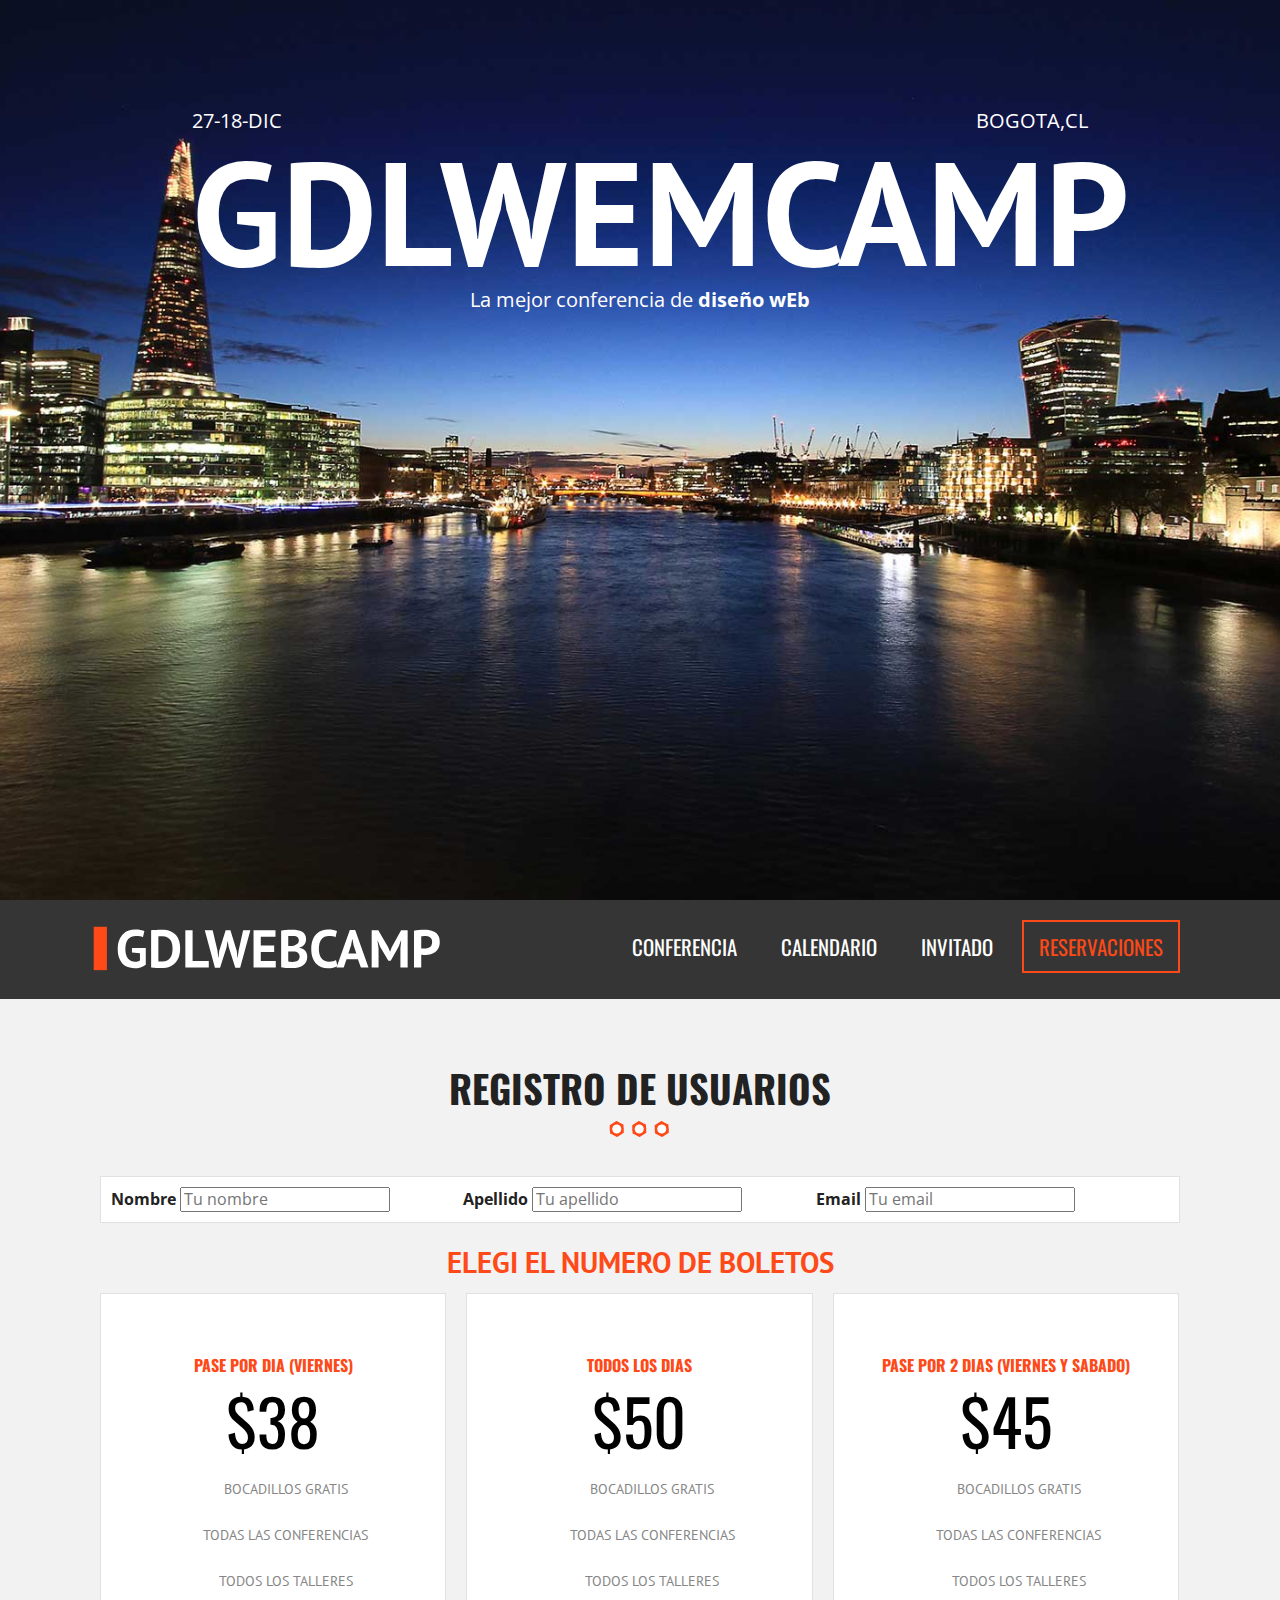
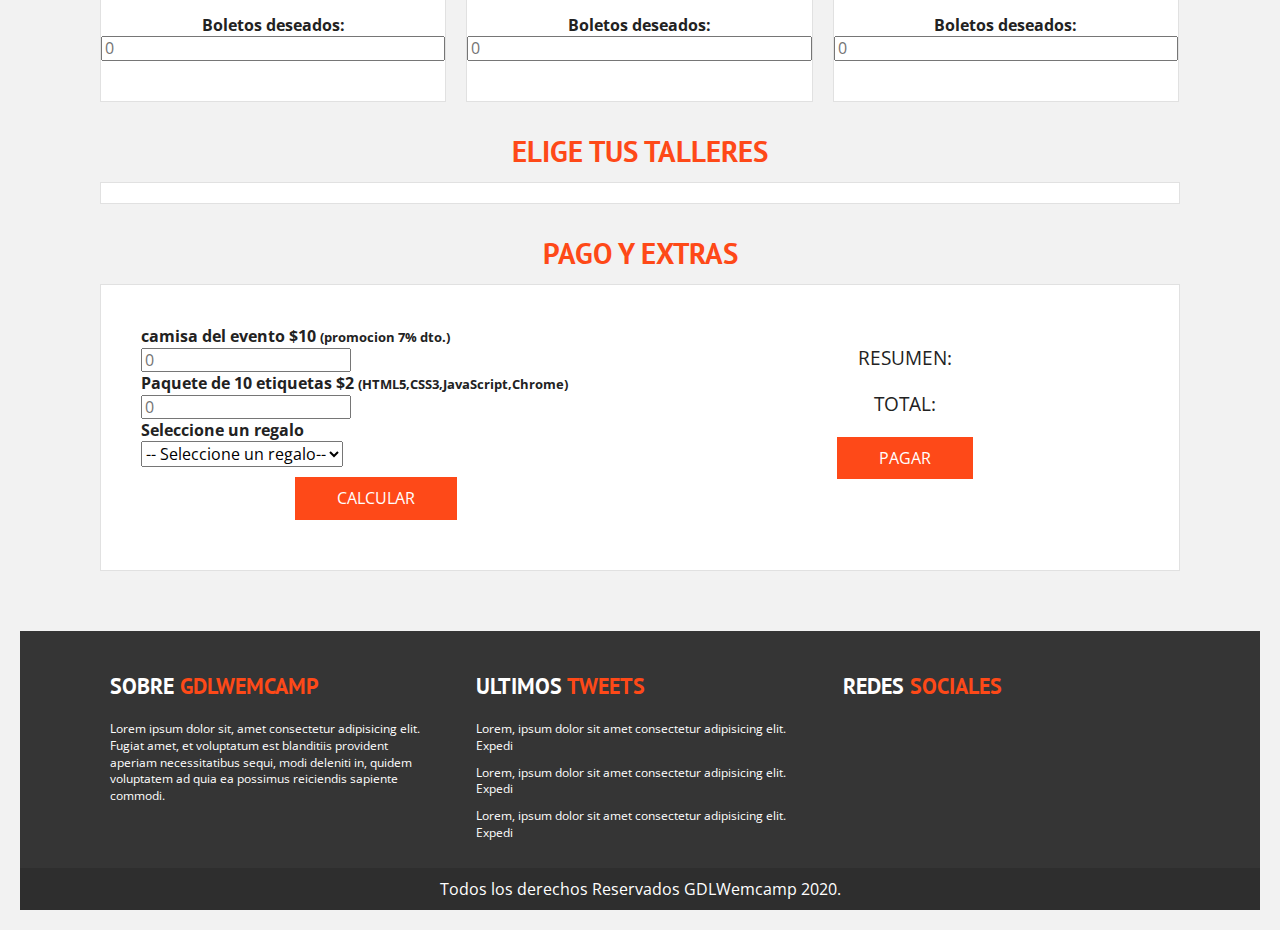
<file: index.html>
<!DOCTYPE html>
<html class="no-js" lang="">
  <head>
    <meta charset="utf-8" />
    <meta http-equiv="x-ua-compatible" content="ie=edge" />
    <title></title>
    <meta name="description" content="" />
    <meta
      name="viewport"
      content="width=device-width, initial-scale=1, shrink-to-fit=no"
    />

    <link rel="manifest" href="site.webmanifest" />
    <link rel="apple-touch-icon" href="icon.png" />
    <!-- Place favicon.ico in the root directory -->

    <link rel="stylesheet" href="css/normalize.css" />
    <!--<link rel="stylesheet" href="css/all.css">-->
    <link
      rel="stylesheet"
      href="https://use.fontawesome.com/releases/v5.6.3/css/all.css"
      integrity="sha384-UHRtZLI+pbxtHCWp1t77Bi1L4ZtiqrqD80Kn4Z8NTSRyMA2Fd33n5dQ8lWUE00s/"
      crossorigin="anonymous"
    />
    <link
      href="https://fonts.googleapis.com/css?family=Open+Sans|Oswald|PT+Sans"
      rel="stylesheet"
    />
    <link rel="stylesheet" href="css/main.css" />
  </head>

  <body>
    <!--[if lte IE 9]>
      <p class="browserupgrade">
        You are using an <strong>outdated</strong> browser. Please
        <a href="https://browsehappy.com/">upgrade your browser</a> to improve
        your experience and security.
      </p>
    <![endif]-->

    <header class="site-header">
      <div class="hero">
        <div class="contendio-header">
          <nav class="redes-sociales">
            <a href="#"><i class="fab fa-facebook-square"></i></a>
            <a href="#"><i class="fab fa-twitter"></i></a>
            <a href="#"><i class="fab fa-pinterest-square"></i></a>
            <a href="#"><i class="fab fa-youtube"></i></a>
            <a href="#"><i class="fab fa-instagram"></i></a>
          </nav>

          <div class="informacion-evento">
            <div class="clearfix">
              <p class="fecha"><i class="far fa-calendar-alt"></i>27-18-Dic</p>
              <p class="ciudad">
                <i class="fas fa-map-marker-alt"></i>Bogota,CL
              </p>
            </div>
            <!--clearfix-->

            <h1 class="nombre-stio">GDLWemcamp</h1>
            <p class="slogan">
              La mejor conferencia de <span>diseño wEb</span>
            </p>
          </div>
          <!--informacion-evento-->
        </div>
        <!--contenido-header-->
      </div>
      <!--hero-->
    </header>

    <div class="barra">
      <div class="contenedor clearfix">
        <div class="logo">
          <img src="img/logo.svg" alt="imagen GDLWemcamp" />
        </div>
        <!--logo-->

        <div class="menu-movil">
          <span></span>
          <span></span>
          <span></span>
        </div>
        <!--menu-movil-->

        <nav class="navegacion-principal clearfix">
          <a href="#">conferencia</a>
          <a href="#">Calendario</a>
          <a href="#">Invitado</a>
          <a href="registro.html">Reservaciones</a>
        </nav>
      </div>
      <!--contenedor-->
    </div>
    <!--barra-->

    <section class="seccion contenedor">
      <h2>Registro de Usuarios</h2>
      <form id="registro" class="registro" action="index.html" method="post">
        <div id="datos_usuario" class="registro caja clearfix">
          <div class="campo">
            <label for="nombre">Nombre</label>
            <input
              type="text"
              id="nombre"
              name="nombre"
              placeholder="Tu nombre"
            />
          </div>
          <div class="campo">
            <label for="apellido">Apellido</label>
            <input
              type="text"
              id="apellido"
              name="apellido"
              placeholder="Tu apellido"
            />
          </div>
          <div class="campo">
            <label for="email">Email</label>
            <input
              type="email"
              id="email"
              name="email"
              placeholder="Tu email"
            />
          </div>

          <div id="error"></div>
        </div>
        <!-- datos_usuario -->
        <div id="paquetes" class="paquetes">
          <h3>Elegi el numero de boletos</h3>
          <ul class="lista-precios clearfix">
            <li>
              <div class="tabla-precio">
                <h3>pase por dia (viernes)</h3>
                <p class="numero">$38</p>
                <ul>
                  <li>Bocadillos Gratis</li>
                  <li>Todas las Conferencias</li>
                  <li>Todos los Talleres</li>
                </ul>
                <div class="orden">
                  <label for="Pase_dia">Boletos deseados:</label>
                  <input
                    type="number"
                    min="0"
                    id="pase_dia"
                    size="3"
                    placeholder="0"
                  />
                </div>
              </div>
            </li>
            <li>
              <div class="tabla-precio">
                <h3>Todos los Dias</h3>
                <p class="numero">$50</p>
                <ul>
                  <li>Bocadillos Gratis</li>
                  <li>Todas las Conferencias</li>
                  <li>Todos los Talleres</li>
                </ul>
                <div class="orden">
                  <label for="Pase_completo">Boletos deseados:</label>
                  <input
                    type="number"
                    min="0"
                    id="pase_completo"
                    size="3"
                    placeholder="0"
                  />
                </div>
              </div>
            </li>
            <li>
              <div class="tabla-precio">
                <h3>pase por 2 Dias (viernes y sabado)</h3>
                <p class="numero">$45</p>
                <ul>
                  <li>Bocadillos Gratis</li>
                  <li>Todas las Conferencias</li>
                  <li>Todos los Talleres</li>
                </ul>
                <div class="orden">
                  <label for="Pase_dosdias">Boletos deseados:</label>
                  <input
                    type="number"
                    min="0"
                    id="pase_dosdias"
                    size="3"
                    placeholder="0"
                  />
                </div>
              </div>
            </li>
          </ul>
        </div>
        <!-- paquetes -->

        <div id="eventos" class="eventos clearfix">
          <h3>Elige tus talleres</h3>
          <div class="caja">
            <div id="viernes" class="contenido-dia clearfix">
              <h4>Viernes</h4>
              <div>
                <p>Talleres:</p>
                <label
                  ><input
                    type="checkbox"
                    name="registro[]"
                    id="taller_01"
                    value="taller_01"
                  /><time>10:00</time> Responsive Web Design</label
                >
                <label
                  ><input
                    type="checkbox"
                    name="registro[]"
                    id="taller_02"
                    value="taller_02"
                  /><time>12:00</time> Flexbox</label
                >
                <label
                  ><input
                    type="checkbox"
                    name="registro[]"
                    id="taller_03"
                    value="taller_03"
                  /><time>14:00</time> HTML5 y CSS3</label
                >
                <label
                  ><input
                    type="checkbox"
                    name="registro[]"
                    id="taller_04"
                    value="taller_04"
                  /><time>17:00</time> Drupal</label
                >
                <label
                  ><input
                    type="checkbox"
                    name="registro[]"
                    id="taller_05"
                    value="taller_05"
                  /><time>19:00</time> WordPress</label
                >
              </div>
              <div>
                <p>Conferencias:</p>
                <label
                  ><input
                    type="checkbox"
                    name="registro[]"
                    id="conf_01"
                    value="conf_01"
                  /><time>10:00</time> Como ser Freelancer</label
                >
                <label
                  ><input
                    type="checkbox"
                    name="registro[]"
                    id="conf_02"
                    value="conf_02"
                  /><time>17:00</time> Tecnologías del Futuro</label
                >
                <label
                  ><input
                    type="checkbox"
                    name="registro[]"
                    id="conf_03"
                    value="conf_03"
                  /><time>19:00</time> Seguridad en la Web</label
                >
              </div>
              <div>
                <p>Seminarios:</p>
                <label
                  ><input
                    type="checkbox"
                    name="registro[]"
                    id="sem_01"
                    value="sem_01"
                  /><time>10:00</time> Diseño UI y UX para móviles</label
                >
              </div>
            </div>
            <!--#viernes-->
            <div id="sabado" class="contenido-dia clearfix">
              <h4>Sábado</h4>
              <div>
                <p>Talleres:</p>
                <label
                  ><input
                    type="checkbox"
                    name="registro[]"
                    id="taller_06"
                    value="taller_06"
                  /><time>10:00</time> AngularJS</label
                >
                <label
                  ><input
                    type="checkbox"
                    name="registro[]"
                    id="taller_07"
                    value="taller_07"
                  /><time>12:00</time> PHP y MySQL</label
                >
                <label
                  ><input
                    type="checkbox"
                    name="registro[]"
                    id="taller_08"
                    value="taller_08"
                  /><time>14:00</time> JavaScript Avanzado</label
                >
                <label
                  ><input
                    type="checkbox"
                    name="registro[]"
                    id="taller_09"
                    value="taller_09"
                  /><time>17:00</time> SEO en Google</label
                >
                <label
                  ><input
                    type="checkbox"
                    name="registro[]"
                    id="taller_10"
                    value="taller_10"
                  /><time>19:00</time> De Photoshop a HTML5 y CSS3</label
                >
                <label
                  ><input
                    type="checkbox"
                    name="registro[]"
                    id="taller_11"
                    value="taller_11"
                  /><time>21:00</time> PHP Medio y Avanzado</label
                >
              </div>
              <div>
                <p>Conferencias:</p>
                <label
                  ><input
                    type="checkbox"
                    name="registro[]"
                    id="conf_04"
                    value="conf_04"
                  /><time>10:00</time> Como crear una tienda online que venda
                  millones en pocos días</label
                >
                <label
                  ><input
                    type="checkbox"
                    name="registro[]"
                    id="conf_05"
                    value="conf_05"
                  /><time>17:00</time> Los mejores lugares para encontrar
                  trabajo</label
                >
                <label
                  ><input
                    type="checkbox"
                    name="registro[]"
                    id="conf_06"
                    value="conf_06"
                  /><time>19:00</time> Pasos para crear un negocio
                  rentable</label
                >
              </div>
              <div>
                <p>Seminarios:</p>
                <label
                  ><input
                    type="checkbox"
                    name="registro[]"
                    id="sem_02"
                    value="sem_02"
                  /><time>10:00</time> Aprende a Programar en una mañana</label
                >
                <label
                  ><input
                    type="checkbox"
                    name="registro[]"
                    id="sem_03"
                    value="sem_03"
                  /><time>17:00</time> Diseño UI y UX para móviles</label
                >
              </div>
            </div>
            <!--#sabado-->
            <div id="domingo" class="contenido-dia clearfix">
              <h4>Domingo</h4>
              <div>
                <p>Talleres:</p>
                <label
                  ><input
                    type="checkbox"
                    name="registro[]"
                    id="taller_12"
                    value="taller_12"
                  /><time>10:00</time> Laravel</label
                >
                <label
                  ><input
                    type="checkbox"
                    name="registro[]"
                    id="taller_13"
                    value="taller_13"
                  /><time>12:00</time> Crea tu propia API</label
                >
                <label
                  ><input
                    type="checkbox"
                    name="registro[]"
                    id="taller_14"
                    value="taller_14"
                  /><time>14:00</time> JavaScript y jQuery</label
                >
                <label
                  ><input
                    type="checkbox"
                    name="registro[]"
                    id="taller_15"
                    value="taller_15"
                  /><time>17:00</time> Creando Plantillas para WordPress</label
                >
                <label
                  ><input
                    type="checkbox"
                    name="registro[]"
                    id="taller_16"
                    value="taller_16"
                  /><time>19:00</time> Tiendas Virtuales en Magento</label
                >
              </div>
              <div>
                <p>Conferencias:</p>
                <label
                  ><input
                    type="checkbox"
                    name="registro[]"
                    id="conf_07"
                    value="conf_07"
                  /><time>10:00</time> Como hacer Marketing en línea</label
                >
                <label
                  ><input
                    type="checkbox"
                    name="registro[]"
                    id="conf_08"
                    value="conf_08"
                  /><time>17:00</time> ¿Con que lenguaje debo empezar?</label
                >
                <label
                  ><input
                    type="checkbox"
                    name="registro[]"
                    id="conf_09"
                    value="conf_09"
                  /><time>19:00</time> Frameworks y librerias Open Source</label
                >
              </div>
              <div>
                <p>Seminarios:</p>
                <label
                  ><input
                    type="checkbox"
                    name="registro[]"
                    id="sem_04"
                    value="sem_04"
                  /><time>14:00</time> Creando una App en Android en una
                  tarde</label
                >
                <label
                  ><input
                    type="checkbox"
                    name="registro[]"
                    id="sem_05"
                    value="sem_05"
                  /><time>17:00</time> Creando una App en iOS en una
                  tarde</label
                >
              </div>
            </div>
            <!--#domingo-->
          </div>
          <!--.caja-->
        </div>
        <!--#eventos-->

        <div id="resumen" class="resumen">
          <h3>Pago y extras</h3>
          <div class="caja clearfix">
            <div class="extras">
              <div class="oden">
                <label for="camisa evento"
                  >camisa del evento $10
                  <small> (promocion 7% dto.)</small></label
                >
                <input
                  type="number"
                  min="0"
                  id="camisa_evento"
                  size="3"
                  placeholder="0"
                />
              </div>
              <!-- roden -->
              <div class="oden">
                <label for="camisa evento"
                  >Paquete de 10 etiquetas $2
                  <small>(HTML5,CSS3,JavaScript,Chrome)</small></label
                >
                <input
                  type="number"
                  min="0"
                  id="etiquetas"
                  size="3"
                  placeholder="0"
                />
              </div>
              <!-- roden -->
              <div class="orden">
                <label for="regalo">Seleccione un regalo</label> <br/>
                <select id="regalo"  required>
                  <option value="">-- Seleccione un regalo--</option>
                  <option value="ETI">Etiquetas</option>
                  <option value="PUL">Pulsera</option>
                  <option value="PLU">Pluma</option>
                </select>
              </div>
              <!-- roden -->
              <input
                type="button"
                id="calcular"
                class="buttom"
                value="calcular"
              />
            </div>
            <!-- extras -->
            <div class="total">
              <p>Resumen:</p>
              <div id="lista-productos"></div>
              <p>Total:</p>
              <div id="suma-total"></div>
              <input
                type="submit"
                id="btnRegistro"
                class="buttom"
                value="Pagar"
              />
            </div>
            <!-- total -->
          </div>
          <!-- caja -->
        </div>
        <!-- #resumen -->
      </form>
    </section>

    <footer class="site-footer">
      <div class="contenedor clearfix">
        <div class="footer-informacion">
          <h3>Sobre <span>GDLWemcamp</span></h3>
          <p>
            Lorem ipsum dolor sit, amet consectetur adipisicing elit. Fugiat
            amet, et voluptatum est blanditiis provident aperiam necessitatibus
            sequi, modi deleniti in, quidem voluptatem ad quia ea possimus
            reiciendis sapiente commodi.
          </p>
        </div>

        <div class="ultimos-tweets">
          <h3>ultimos <span>tweets</span></h3>
          <ul>
            <li>
              Lorem, ipsum dolor sit amet consectetur adipisicing elit. Expedi
            </li>
            <li>
              Lorem, ipsum dolor sit amet consectetur adipisicing elit. Expedi
            </li>
            <li>
              Lorem, ipsum dolor sit amet consectetur adipisicing elit. Expedi
            </li>
          </ul>
        </div>
        <div class="menu">
          <h3>Redes <span>Sociales</span></h3>
          <nav class="redes-sociales">
            <a href="#"><i class="fab fa-facebook-square"></i></a>
            <a href="#"><i class="fab fa-twitter"></i></a>
            <a href="#"><i class="fab fa-pinterest-square"></i></a>
            <a href="#"><i class="fab fa-youtube"></i></a>
            <a href="#"><i class="fab fa-instagram"></i></a>
          </nav>
        </div>
      </div>

      <p class="copyright">
        Todos los derechos Reservados GDLWemcamp 2020.
      </p>
    </footer>

    <script src="js/vendor/modernizr-3.6.0.min.js"></script>
    <script
      src="https://code.jquery.com/jquery-3.3.1.min.js"
      integrity="sha256-FgpCb/KJQlLNfOu91ta32o/NMZxltwRo8QtmkMRdAu8="
      crossorigin="anonymous"
    ></script>
    <script>
      window.jQuery ||
        document.write(
          '<script src="js/vendor/jquery-3.3.1.min.js"><\/script>'
        );
    </script>
    <script src="js/plugins.js"></script>
    <script src="js/main.js"></script>

    <!-- Google Analytics: change UA-XXXXX-Y to be your site's ID. -->
    <script>
      window.ga = function () {
        ga.q.push(arguments);
      };
      ga.q = [];
      ga.l = +new Date();
      ga("create", "UA-XXXXX-Y", "auto");
      ga("send", "pageview");
    </script>
    <script
      src="https://www.google-analytics.com/analytics.js"
      async
      defer
    ></script>
  </body>
</html>
</file>
<file: css/all.css>
.fa,
.fas,
.far,
.fal,
.fab {
  -moz-osx-font-smoothing: grayscale;
  -webkit-font-smoothing: antialiased;
  display: inline-block;
  font-style: normal;
  font-variant: normal;
  text-rendering: auto;
  line-height: 1; }

.fa-lg {
  font-size: 1.33333em;
  line-height: 0.75em;
  vertical-align: -.0667em; }

.fa-xs {
  font-size: .75em; }

.fa-sm {
  font-size: .875em; }

.fa-1x {
  font-size: 1em; }

.fa-2x {
  font-size: 2em; }

.fa-3x {
  font-size: 3em; }

.fa-4x {
  font-size: 4em; }

.fa-5x {
  font-size: 5em; }

.fa-6x {
  font-size: 6em; }

.fa-7x {
  font-size: 7em; }

.fa-8x {
  font-size: 8em; }

.fa-9x {
  font-size: 9em; }

.fa-10x {
  font-size: 10em; }

.fa-fw {
  text-align: center;
  width: 1.25em; }

.fa-ul {
  list-style-type: none;
  margin-left: 2.5em;
  padding-left: 0; }
  .fa-ul > li {
    position: relative; }

.fa-li {
  left: -2em;
  position: absolute;
  text-align: center;
  width: 2em;
  line-height: inherit; }

.fa-border {
  border: solid 0.08em #eee;
  border-radius: .1em;
  padding: .2em .25em .15em; }

.fa-pull-left {
  float: left; }

.fa-pull-right {
  float: right; }

.fa.fa-pull-left,
.fas.fa-pull-left,
.far.fa-pull-left,
.fal.fa-pull-left,
.fab.fa-pull-left {
  margin-right: .3em; }

.fa.fa-pull-right,
.fas.fa-pull-right,
.far.fa-pull-right,
.fal.fa-pull-right,
.fab.fa-pull-right {
  margin-left: .3em; }

.fa-spin {
  -webkit-animation: fa-spin 2s infinite linear;
          animation: fa-spin 2s infinite linear; }

.fa-pulse {
  -webkit-animation: fa-spin 1s infinite steps(8);
          animation: fa-spin 1s infinite steps(8); }

@-webkit-keyframes fa-spin {
  0% {
    -webkit-transform: rotate(0deg);
            transform: rotate(0deg); }
  100% {
    -webkit-transform: rotate(360deg);
            transform: rotate(360deg); } }

@keyframes fa-spin {
  0% {
    -webkit-transform: rotate(0deg);
            transform: rotate(0deg); }
  100% {
    -webkit-transform: rotate(360deg);
            transform: rotate(360deg); } }

.fa-rotate-90 {
  -ms-filter: "progid:DXImageTransform.Microsoft.BasicImage(rotation=1)";
  -webkit-transform: rotate(90deg);
          transform: rotate(90deg); }

.fa-rotate-180 {
  -ms-filter: "progid:DXImageTransform.Microsoft.BasicImage(rotation=2)";
  -webkit-transform: rotate(180deg);
          transform: rotate(180deg); }

.fa-rotate-270 {
  -ms-filter: "progid:DXImageTransform.Microsoft.BasicImage(rotation=3)";
  -webkit-transform: rotate(270deg);
          transform: rotate(270deg); }

.fa-flip-horizontal {
  -ms-filter: "progid:DXImageTransform.Microsoft.BasicImage(rotation=0, mirror=1)";
  -webkit-transform: scale(-1, 1);
          transform: scale(-1, 1); }

.fa-flip-vertical {
  -ms-filter: "progid:DXImageTransform.Microsoft.BasicImage(rotation=2, mirror=1)";
  -webkit-transform: scale(1, -1);
          transform: scale(1, -1); }

.fa-flip-horizontal.fa-flip-vertical {
  -ms-filter: "progid:DXImageTransform.Microsoft.BasicImage(rotation=2, mirror=1)";
  -webkit-transform: scale(-1, -1);
          transform: scale(-1, -1); }

:root .fa-rotate-90,
:root .fa-rotate-180,
:root .fa-rotate-270,
:root .fa-flip-horizontal,
:root .fa-flip-vertical {
  -webkit-filter: none;
          filter: none; }

.fa-stack {
  display: inline-block;
  height: 2em;
  line-height: 2em;
  position: relative;
  vertical-align: middle;
  width: 2.5em; }

.fa-stack-1x,
.fa-stack-2x {
  left: 0;
  position: absolute;
  text-align: center;
  width: 100%; }

.fa-stack-1x {
  line-height: inherit; }

.fa-stack-2x {
  font-size: 2em; }

.fa-inverse {
  color: #fff; }

/* Font Awesome uses the Unicode Private Use Area (PUA) to ensure screen
readers do not read off random characters that represent icons */
.fa-500px:before {
  content: "\f26e"; }

.fa-accessible-icon:before {
  content: "\f368"; }

.fa-accusoft:before {
  content: "\f369"; }

.fa-acquisitions-incorporated:before {
  content: "\f6af"; }

.fa-ad:before {
  content: "\f641"; }

.fa-address-book:before {
  content: "\f2b9"; }

.fa-address-card:before {
  content: "\f2bb"; }

.fa-adjust:before {
  content: "\f042"; }

.fa-adn:before {
  content: "\f170"; }

.fa-adobe:before {
  content: "\f778"; }

.fa-adversal:before {
  content: "\f36a"; }

.fa-affiliatetheme:before {
  content: "\f36b"; }

.fa-air-freshener:before {
  content: "\f5d0"; }

.fa-algolia:before {
  content: "\f36c"; }

.fa-align-center:before {
  content: "\f037"; }

.fa-align-justify:before {
  content: "\f039"; }

.fa-align-left:before {
  content: "\f036"; }

.fa-align-right:before {
  content: "\f038"; }

.fa-alipay:before {
  content: "\f642"; }

.fa-allergies:before {
  content: "\f461"; }

.fa-amazon:before {
  content: "\f270"; }

.fa-amazon-pay:before {
  content: "\f42c"; }

.fa-ambulance:before {
  content: "\f0f9"; }

.fa-american-sign-language-interpreting:before {
  content: "\f2a3"; }

.fa-amilia:before {
  content: "\f36d"; }

.fa-anchor:before {
  content: "\f13d"; }

.fa-android:before {
  content: "\f17b"; }

.fa-angellist:before {
  content: "\f209"; }

.fa-angle-double-down:before {
  content: "\f103"; }

.fa-angle-double-left:before {
  content: "\f100"; }

.fa-angle-double-right:before {
  content: "\f101"; }

.fa-angle-double-up:before {
  content: "\f102"; }

.fa-angle-down:before {
  content: "\f107"; }

.fa-angle-left:before {
  content: "\f104"; }

.fa-angle-right:before {
  content: "\f105"; }

.fa-angle-up:before {
  content: "\f106"; }

.fa-angry:before {
  content: "\f556"; }

.fa-angrycreative:before {
  content: "\f36e"; }

.fa-angular:before {
  content: "\f420"; }

.fa-ankh:before {
  content: "\f644"; }

.fa-app-store:before {
  content: "\f36f"; }

.fa-app-store-ios:before {
  content: "\f370"; }

.fa-apper:before {
  content: "\f371"; }

.fa-apple:before {
  content: "\f179"; }

.fa-apple-alt:before {
  content: "\f5d1"; }

.fa-apple-pay:before {
  content: "\f415"; }

.fa-archive:before {
  content: "\f187"; }

.fa-archway:before {
  content: "\f557"; }

.fa-arrow-alt-circle-down:before {
  content: "\f358"; }

.fa-arrow-alt-circle-left:before {
  content: "\f359"; }

.fa-arrow-alt-circle-right:before {
  content: "\f35a"; }

.fa-arrow-alt-circle-up:before {
  content: "\f35b"; }

.fa-arrow-circle-down:before {
  content: "\f0ab"; }

.fa-arrow-circle-left:before {
  content: "\f0a8"; }

.fa-arrow-circle-right:before {
  content: "\f0a9"; }

.fa-arrow-circle-up:before {
  content: "\f0aa"; }

.fa-arrow-down:before {
  content: "\f063"; }

.fa-arrow-left:before {
  content: "\f060"; }

.fa-arrow-right:before {
  content: "\f061"; }

.fa-arrow-up:before {
  content: "\f062"; }

.fa-arrows-alt:before {
  content: "\f0b2"; }

.fa-arrows-alt-h:before {
  content: "\f337"; }

.fa-arrows-alt-v:before {
  content: "\f338"; }

.fa-artstation:before {
  content: "\f77a"; }

.fa-assistive-listening-systems:before {
  content: "\f2a2"; }

.fa-asterisk:before {
  content: "\f069"; }

.fa-asymmetrik:before {
  content: "\f372"; }

.fa-at:before {
  content: "\f1fa"; }

.fa-atlas:before {
  content: "\f558"; }

.fa-atlassian:before {
  content: "\f77b"; }

.fa-atom:before {
  content: "\f5d2"; }

.fa-audible:before {
  content: "\f373"; }

.fa-audio-description:before {
  content: "\f29e"; }

.fa-autoprefixer:before {
  content: "\f41c"; }

.fa-avianex:before {
  content: "\f374"; }

.fa-aviato:before {
  content: "\f421"; }

.fa-award:before {
  content: "\f559"; }

.fa-aws:before {
  content: "\f375"; }

.fa-baby:before {
  content: "\f77c"; }

.fa-baby-carriage:before {
  content: "\f77d"; }

.fa-backspace:before {
  content: "\f55a"; }

.fa-backward:before {
  content: "\f04a"; }

.fa-balance-scale:before {
  content: "\f24e"; }

.fa-ban:before {
  content: "\f05e"; }

.fa-band-aid:before {
  content: "\f462"; }

.fa-bandcamp:before {
  content: "\f2d5"; }

.fa-barcode:before {
  content: "\f02a"; }

.fa-bars:before {
  content: "\f0c9"; }

.fa-baseball-ball:before {
  content: "\f433"; }

.fa-basketball-ball:before {
  content: "\f434"; }

.fa-bath:before {
  content: "\f2cd"; }

.fa-battery-empty:before {
  content: "\f244"; }

.fa-battery-full:before {
  content: "\f240"; }

.fa-battery-half:before {
  content: "\f242"; }

.fa-battery-quarter:before {
  content: "\f243"; }

.fa-battery-three-quarters:before {
  content: "\f241"; }

.fa-bed:before {
  content: "\f236"; }

.fa-beer:before {
  content: "\f0fc"; }

.fa-behance:before {
  content: "\f1b4"; }

.fa-behance-square:before {
  content: "\f1b5"; }

.fa-bell:before {
  content: "\f0f3"; }

.fa-bell-slash:before {
  content: "\f1f6"; }

.fa-bezier-curve:before {
  content: "\f55b"; }

.fa-bible:before {
  content: "\f647"; }

.fa-bicycle:before {
  content: "\f206"; }

.fa-bimobject:before {
  content: "\f378"; }

.fa-binoculars:before {
  content: "\f1e5"; }

.fa-biohazard:before {
  content: "\f780"; }

.fa-birthday-cake:before {
  content: "\f1fd"; }

.fa-bitbucket:before {
  content: "\f171"; }

.fa-bitcoin:before {
  content: "\f379"; }

.fa-bity:before {
  content: "\f37a"; }

.fa-black-tie:before {
  content: "\f27e"; }

.fa-blackberry:before {
  content: "\f37b"; }

.fa-blender:before {
  content: "\f517"; }

.fa-blender-phone:before {
  content: "\f6b6"; }

.fa-blind:before {
  content: "\f29d"; }

.fa-blog:before {
  content: "\f781"; }

.fa-blogger:before {
  content: "\f37c"; }

.fa-blogger-b:before {
  content: "\f37d"; }

.fa-bluetooth:before {
  content: "\f293"; }

.fa-bluetooth-b:before {
  content: "\f294"; }

.fa-bold:before {
  content: "\f032"; }

.fa-bolt:before {
  content: "\f0e7"; }

.fa-bomb:before {
  content: "\f1e2"; }

.fa-bone:before {
  content: "\f5d7"; }

.fa-bong:before {
  content: "\f55c"; }

.fa-book:before {
  content: "\f02d"; }

.fa-book-dead:before {
  content: "\f6b7"; }

.fa-book-open:before {
  content: "\f518"; }

.fa-book-reader:before {
  content: "\f5da"; }

.fa-bookmark:before {
  content: "\f02e"; }

.fa-bowling-ball:before {
  content: "\f436"; }

.fa-box:before {
  content: "\f466"; }

.fa-box-open:before {
  content: "\f49e"; }

.fa-boxes:before {
  content: "\f468"; }

.fa-braille:before {
  content: "\f2a1"; }

.fa-brain:before {
  content: "\f5dc"; }

.fa-briefcase:before {
  content: "\f0b1"; }

.fa-briefcase-medical:before {
  content: "\f469"; }

.fa-broadcast-tower:before {
  content: "\f519"; }

.fa-broom:before {
  content: "\f51a"; }

.fa-brush:before {
  content: "\f55d"; }

.fa-btc:before {
  content: "\f15a"; }

.fa-bug:before {
  content: "\f188"; }

.fa-building:before {
  content: "\f1ad"; }

.fa-bullhorn:before {
  content: "\f0a1"; }

.fa-bullseye:before {
  content: "\f140"; }

.fa-burn:before {
  content: "\f46a"; }

.fa-buromobelexperte:before {
  content: "\f37f"; }

.fa-bus:before {
  content: "\f207"; }

.fa-bus-alt:before {
  content: "\f55e"; }

.fa-business-time:before {
  content: "\f64a"; }

.fa-buysellads:before {
  content: "\f20d"; }

.fa-calculator:before {
  content: "\f1ec"; }

.fa-calendar:before {
  content: "\f133"; }

.fa-calendar-alt:before {
  content: "\f073"; }

.fa-calendar-check:before {
  content: "\f274"; }

.fa-calendar-day:before {
  content: "\f783"; }

.fa-calendar-minus:before {
  content: "\f272"; }

.fa-calendar-plus:before {
  content: "\f271"; }

.fa-calendar-times:before {
  content: "\f273"; }

.fa-calendar-week:before {
  content: "\f784"; }

.fa-camera:before {
  content: "\f030"; }

.fa-camera-retro:before {
  content: "\f083"; }

.fa-campground:before {
  content: "\f6bb"; }

.fa-canadian-maple-leaf:before {
  content: "\f785"; }

.fa-candy-cane:before {
  content: "\f786"; }

.fa-cannabis:before {
  content: "\f55f"; }

.fa-capsules:before {
  content: "\f46b"; }

.fa-car:before {
  content: "\f1b9"; }

.fa-car-alt:before {
  content: "\f5de"; }

.fa-car-battery:before {
  content: "\f5df"; }

.fa-car-crash:before {
  content: "\f5e1"; }

.fa-car-side:before {
  content: "\f5e4"; }

.fa-caret-down:before {
  content: "\f0d7"; }

.fa-caret-left:before {
  content: "\f0d9"; }

.fa-caret-right:before {
  content: "\f0da"; }

.fa-caret-square-down:before {
  content: "\f150"; }

.fa-caret-square-left:before {
  content: "\f191"; }

.fa-caret-square-right:before {
  content: "\f152"; }

.fa-caret-square-up:before {
  content: "\f151"; }

.fa-caret-up:before {
  content: "\f0d8"; }

.fa-carrot:before {
  content: "\f787"; }

.fa-cart-arrow-down:before {
  content: "\f218"; }

.fa-cart-plus:before {
  content: "\f217"; }

.fa-cash-register:before {
  content: "\f788"; }

.fa-cat:before {
  content: "\f6be"; }

.fa-cc-amazon-pay:before {
  content: "\f42d"; }

.fa-cc-amex:before {
  content: "\f1f3"; }

.fa-cc-apple-pay:before {
  content: "\f416"; }

.fa-cc-diners-club:before {
  content: "\f24c"; }

.fa-cc-discover:before {
  content: "\f1f2"; }

.fa-cc-jcb:before {
  content: "\f24b"; }

.fa-cc-mastercard:before {
  content: "\f1f1"; }

.fa-cc-paypal:before {
  content: "\f1f4"; }

.fa-cc-stripe:before {
  content: "\f1f5"; }

.fa-cc-visa:before {
  content: "\f1f0"; }

.fa-centercode:before {
  content: "\f380"; }

.fa-centos:before {
  content: "\f789"; }

.fa-certificate:before {
  content: "\f0a3"; }

.fa-chair:before {
  content: "\f6c0"; }

.fa-chalkboard:before {
  content: "\f51b"; }

.fa-chalkboard-teacher:before {
  content: "\f51c"; }

.fa-charging-station:before {
  content: "\f5e7"; }

.fa-chart-area:before {
  content: "\f1fe"; }

.fa-chart-bar:before {
  content: "\f080"; }

.fa-chart-line:before {
  content: "\f201"; }

.fa-chart-pie:before {
  content: "\f200"; }

.fa-check:before {
  content: "\f00c"; }

.fa-check-circle:before {
  content: "\f058"; }

.fa-check-double:before {
  content: "\f560"; }

.fa-check-square:before {
  content: "\f14a"; }

.fa-chess:before {
  content: "\f439"; }

.fa-chess-bishop:before {
  content: "\f43a"; }

.fa-chess-board:before {
  content: "\f43c"; }

.fa-chess-king:before {
  content: "\f43f"; }

.fa-chess-knight:before {
  content: "\f441"; }

.fa-chess-pawn:before {
  content: "\f443"; }

.fa-chess-queen:before {
  content: "\f445"; }

.fa-chess-rook:before {
  content: "\f447"; }

.fa-chevron-circle-down:before {
  content: "\f13a"; }

.fa-chevron-circle-left:before {
  content: "\f137"; }

.fa-chevron-circle-right:before {
  content: "\f138"; }

.fa-chevron-circle-up:before {
  content: "\f139"; }

.fa-chevron-down:before {
  content: "\f078"; }

.fa-chevron-left:before {
  content: "\f053"; }

.fa-chevron-right:before {
  content: "\f054"; }

.fa-chevron-up:before {
  content: "\f077"; }

.fa-child:before {
  content: "\f1ae"; }

.fa-chrome:before {
  content: "\f268"; }

.fa-church:before {
  content: "\f51d"; }

.fa-circle:before {
  content: "\f111"; }

.fa-circle-notch:before {
  content: "\f1ce"; }

.fa-city:before {
  content: "\f64f"; }

.fa-clipboard:before {
  content: "\f328"; }

.fa-clipboard-check:before {
  content: "\f46c"; }

.fa-clipboard-list:before {
  content: "\f46d"; }

.fa-clock:before {
  content: "\f017"; }

.fa-clone:before {
  content: "\f24d"; }

.fa-closed-captioning:before {
  content: "\f20a"; }

.fa-cloud:before {
  content: "\f0c2"; }

.fa-cloud-download-alt:before {
  content: "\f381"; }

.fa-cloud-meatball:before {
  content: "\f73b"; }

.fa-cloud-moon:before {
  content: "\f6c3"; }

.fa-cloud-moon-rain:before {
  content: "\f73c"; }

.fa-cloud-rain:before {
  content: "\f73d"; }

.fa-cloud-showers-heavy:before {
  content: "\f740"; }

.fa-cloud-sun:before {
  content: "\f6c4"; }

.fa-cloud-sun-rain:before {
  content: "\f743"; }

.fa-cloud-upload-alt:before {
  content: "\f382"; }

.fa-cloudscale:before {
  content: "\f383"; }

.fa-cloudsmith:before {
  content: "\f384"; }

.fa-cloudversify:before {
  content: "\f385"; }

.fa-cocktail:before {
  content: "\f561"; }

.fa-code:before {
  content: "\f121"; }

.fa-code-branch:before {
  content: "\f126"; }

.fa-codepen:before {
  content: "\f1cb"; }

.fa-codiepie:before {
  content: "\f284"; }

.fa-coffee:before {
  content: "\f0f4"; }

.fa-cog:before {
  content: "\f013"; }

.fa-cogs:before {
  content: "\f085"; }

.fa-coins:before {
  content: "\f51e"; }

.fa-columns:before {
  content: "\f0db"; }

.fa-comment:before {
  content: "\f075"; }

.fa-comment-alt:before {
  content: "\f27a"; }

.fa-comment-dollar:before {
  content: "\f651"; }

.fa-comment-dots:before {
  content: "\f4ad"; }

.fa-comment-slash:before {
  content: "\f4b3"; }

.fa-comments:before {
  content: "\f086"; }

.fa-comments-dollar:before {
  content: "\f653"; }

.fa-compact-disc:before {
  content: "\f51f"; }

.fa-compass:before {
  content: "\f14e"; }

.fa-compress:before {
  content: "\f066"; }

.fa-compress-arrows-alt:before {
  content: "\f78c"; }

.fa-concierge-bell:before {
  content: "\f562"; }

.fa-confluence:before {
  content: "\f78d"; }

.fa-connectdevelop:before {
  content: "\f20e"; }

.fa-contao:before {
  content: "\f26d"; }

.fa-cookie:before {
  content: "\f563"; }

.fa-cookie-bite:before {
  content: "\f564"; }

.fa-copy:before {
  content: "\f0c5"; }

.fa-copyright:before {
  content: "\f1f9"; }

.fa-couch:before {
  content: "\f4b8"; }

.fa-cpanel:before {
  content: "\f388"; }

.fa-creative-commons:before {
  content: "\f25e"; }

.fa-creative-commons-by:before {
  content: "\f4e7"; }

.fa-creative-commons-nc:before {
  content: "\f4e8"; }

.fa-creative-commons-nc-eu:before {
  content: "\f4e9"; }

.fa-creative-commons-nc-jp:before {
  content: "\f4ea"; }

.fa-creative-commons-nd:before {
  content: "\f4eb"; }

.fa-creative-commons-pd:before {
  content: "\f4ec"; }

.fa-creative-commons-pd-alt:before {
  content: "\f4ed"; }

.fa-creative-commons-remix:before {
  content: "\f4ee"; }

.fa-creative-commons-sa:before {
  content: "\f4ef"; }

.fa-creative-commons-sampling:before {
  content: "\f4f0"; }

.fa-creative-commons-sampling-plus:before {
  content: "\f4f1"; }

.fa-creative-commons-share:before {
  content: "\f4f2"; }

.fa-creative-commons-zero:before {
  content: "\f4f3"; }

.fa-credit-card:before {
  content: "\f09d"; }

.fa-critical-role:before {
  content: "\f6c9"; }

.fa-crop:before {
  content: "\f125"; }

.fa-crop-alt:before {
  content: "\f565"; }

.fa-cross:before {
  content: "\f654"; }

.fa-crosshairs:before {
  content: "\f05b"; }

.fa-crow:before {
  content: "\f520"; }

.fa-crown:before {
  content: "\f521"; }

.fa-css3:before {
  content: "\f13c"; }

.fa-css3-alt:before {
  content: "\f38b"; }

.fa-cube:before {
  content: "\f1b2"; }

.fa-cubes:before {
  content: "\f1b3"; }

.fa-cut:before {
  content: "\f0c4"; }

.fa-cuttlefish:before {
  content: "\f38c"; }

.fa-d-and-d:before {
  content: "\f38d"; }

.fa-d-and-d-beyond:before {
  content: "\f6ca"; }

.fa-dashcube:before {
  content: "\f210"; }

.fa-database:before {
  content: "\f1c0"; }

.fa-deaf:before {
  content: "\f2a4"; }

.fa-delicious:before {
  content: "\f1a5"; }

.fa-democrat:before {
  content: "\f747"; }

.fa-deploydog:before {
  content: "\f38e"; }

.fa-deskpro:before {
  content: "\f38f"; }

.fa-desktop:before {
  content: "\f108"; }

.fa-dev:before {
  content: "\f6cc"; }

.fa-deviantart:before {
  content: "\f1bd"; }

.fa-dharmachakra:before {
  content: "\f655"; }

.fa-dhl:before {
  content: "\f790"; }

.fa-diagnoses:before {
  content: "\f470"; }

.fa-diaspora:before {
  content: "\f791"; }

.fa-dice:before {
  content: "\f522"; }

.fa-dice-d20:before {
  content: "\f6cf"; }

.fa-dice-d6:before {
  content: "\f6d1"; }

.fa-dice-five:before {
  content: "\f523"; }

.fa-dice-four:before {
  content: "\f524"; }

.fa-dice-one:before {
  content: "\f525"; }

.fa-dice-six:before {
  content: "\f526"; }

.fa-dice-three:before {
  content: "\f527"; }

.fa-dice-two:before {
  content: "\f528"; }

.fa-digg:before {
  content: "\f1a6"; }

.fa-digital-ocean:before {
  content: "\f391"; }

.fa-digital-tachograph:before {
  content: "\f566"; }

.fa-directions:before {
  content: "\f5eb"; }

.fa-discord:before {
  content: "\f392"; }

.fa-discourse:before {
  content: "\f393"; }

.fa-divide:before {
  content: "\f529"; }

.fa-dizzy:before {
  content: "\f567"; }

.fa-dna:before {
  content: "\f471"; }

.fa-dochub:before {
  content: "\f394"; }

.fa-docker:before {
  content: "\f395"; }

.fa-dog:before {
  content: "\f6d3"; }

.fa-dollar-sign:before {
  content: "\f155"; }

.fa-dolly:before {
  content: "\f472"; }

.fa-dolly-flatbed:before {
  content: "\f474"; }

.fa-donate:before {
  content: "\f4b9"; }

.fa-door-closed:before {
  content: "\f52a"; }

.fa-door-open:before {
  content: "\f52b"; }

.fa-dot-circle:before {
  content: "\f192"; }

.fa-dove:before {
  content: "\f4ba"; }

.fa-download:before {
  content: "\f019"; }

.fa-draft2digital:before {
  content: "\f396"; }

.fa-drafting-compass:before {
  content: "\f568"; }

.fa-dragon:before {
  content: "\f6d5"; }

.fa-draw-polygon:before {
  content: "\f5ee"; }

.fa-dribbble:before {
  content: "\f17d"; }

.fa-dribbble-square:before {
  content: "\f397"; }

.fa-dropbox:before {
  content: "\f16b"; }

.fa-drum:before {
  content: "\f569"; }

.fa-drum-steelpan:before {
  content: "\f56a"; }

.fa-drumstick-bite:before {
  content: "\f6d7"; }

.fa-drupal:before {
  content: "\f1a9"; }

.fa-dumbbell:before {
  content: "\f44b"; }

.fa-dumpster:before {
  content: "\f793"; }

.fa-dumpster-fire:before {
  content: "\f794"; }

.fa-dungeon:before {
  content: "\f6d9"; }

.fa-dyalog:before {
  content: "\f399"; }

.fa-earlybirds:before {
  content: "\f39a"; }

.fa-ebay:before {
  content: "\f4f4"; }

.fa-edge:before {
  content: "\f282"; }

.fa-edit:before {
  content: "\f044"; }

.fa-eject:before {
  content: "\f052"; }

.fa-elementor:before {
  content: "\f430"; }

.fa-ellipsis-h:before {
  content: "\f141"; }

.fa-ellipsis-v:before {
  content: "\f142"; }

.fa-ello:before {
  content: "\f5f1"; }

.fa-ember:before {
  content: "\f423"; }

.fa-empire:before {
  content: "\f1d1"; }

.fa-envelope:before {
  content: "\f0e0"; }

.fa-envelope-open:before {
  content: "\f2b6"; }

.fa-envelope-open-text:before {
  content: "\f658"; }

.fa-envelope-square:before {
  content: "\f199"; }

.fa-envira:before {
  content: "\f299"; }

.fa-equals:before {
  content: "\f52c"; }

.fa-eraser:before {
  content: "\f12d"; }

.fa-erlang:before {
  content: "\f39d"; }

.fa-ethereum:before {
  content: "\f42e"; }

.fa-ethernet:before {
  content: "\f796"; }

.fa-etsy:before {
  content: "\f2d7"; }

.fa-euro-sign:before {
  content: "\f153"; }

.fa-exchange-alt:before {
  content: "\f362"; }

.fa-exclamation:before {
  content: "\f12a"; }

.fa-exclamation-circle:before {
  content: "\f06a"; }

.fa-exclamation-triangle:before {
  content: "\f071"; }

.fa-expand:before {
  content: "\f065"; }

.fa-expand-arrows-alt:before {
  content: "\f31e"; }

.fa-expeditedssl:before {
  content: "\f23e"; }

.fa-external-link-alt:before {
  content: "\f35d"; }

.fa-external-link-square-alt:before {
  content: "\f360"; }

.fa-eye:before {
  content: "\f06e"; }

.fa-eye-dropper:before {
  content: "\f1fb"; }

.fa-eye-slash:before {
  content: "\f070"; }

.fa-facebook:before {
  content: "\f09a"; }

.fa-facebook-f:before {
  content: "\f39e"; }

.fa-facebook-messenger:before {
  content: "\f39f"; }

.fa-facebook-square:before {
  content: "\f082"; }

.fa-fantasy-flight-games:before {
  content: "\f6dc"; }

.fa-fast-backward:before {
  content: "\f049"; }

.fa-fast-forward:before {
  content: "\f050"; }

.fa-fax:before {
  content: "\f1ac"; }

.fa-feather:before {
  content: "\f52d"; }

.fa-feather-alt:before {
  content: "\f56b"; }

.fa-fedex:before {
  content: "\f797"; }

.fa-fedora:before {
  content: "\f798"; }

.fa-female:before {
  content: "\f182"; }

.fa-fighter-jet:before {
  content: "\f0fb"; }

.fa-figma:before {
  content: "\f799"; }

.fa-file:before {
  content: "\f15b"; }

.fa-file-alt:before {
  content: "\f15c"; }

.fa-file-archive:before {
  content: "\f1c6"; }

.fa-file-audio:before {
  content: "\f1c7"; }

.fa-file-code:before {
  content: "\f1c9"; }

.fa-file-contract:before {
  content: "\f56c"; }

.fa-file-csv:before {
  content: "\f6dd"; }

.fa-file-download:before {
  content: "\f56d"; }

.fa-file-excel:before {
  content: "\f1c3"; }

.fa-file-export:before {
  content: "\f56e"; }

.fa-file-image:before {
  content: "\f1c5"; }

.fa-file-import:before {
  content: "\f56f"; }

.fa-file-invoice:before {
  content: "\f570"; }

.fa-file-invoice-dollar:before {
  content: "\f571"; }

.fa-file-medical:before {
  content: "\f477"; }

.fa-file-medical-alt:before {
  content: "\f478"; }

.fa-file-pdf:before {
  content: "\f1c1"; }

.fa-file-powerpoint:before {
  content: "\f1c4"; }

.fa-file-prescription:before {
  content: "\f572"; }

.fa-file-signature:before {
  content: "\f573"; }

.fa-file-upload:before {
  content: "\f574"; }

.fa-file-video:before {
  content: "\f1c8"; }

.fa-file-word:before {
  content: "\f1c2"; }

.fa-fill:before {
  content: "\f575"; }

.fa-fill-drip:before {
  content: "\f576"; }

.fa-film:before {
  content: "\f008"; }

.fa-filter:before {
  content: "\f0b0"; }

.fa-fingerprint:before {
  content: "\f577"; }

.fa-fire:before {
  content: "\f06d"; }

.fa-fire-alt:before {
  content: "\f7e4"; }

.fa-fire-extinguisher:before {
  content: "\f134"; }

.fa-firefox:before {
  content: "\f269"; }

.fa-first-aid:before {
  content: "\f479"; }

.fa-first-order:before {
  content: "\f2b0"; }

.fa-first-order-alt:before {
  content: "\f50a"; }

.fa-firstdraft:before {
  content: "\f3a1"; }

.fa-fish:before {
  content: "\f578"; }

.fa-fist-raised:before {
  content: "\f6de"; }

.fa-flag:before {
  content: "\f024"; }

.fa-flag-checkered:before {
  content: "\f11e"; }

.fa-flag-usa:before {
  content: "\f74d"; }

.fa-flask:before {
  content: "\f0c3"; }

.fa-flickr:before {
  content: "\f16e"; }

.fa-flipboard:before {
  content: "\f44d"; }

.fa-flushed:before {
  content: "\f579"; }

.fa-fly:before {
  content: "\f417"; }

.fa-folder:before {
  content: "\f07b"; }

.fa-folder-minus:before {
  content: "\f65d"; }

.fa-folder-open:before {
  content: "\f07c"; }

.fa-folder-plus:before {
  content: "\f65e"; }

.fa-font:before {
  content: "\f031"; }

.fa-font-awesome:before {
  content: "\f2b4"; }

.fa-font-awesome-alt:before {
  content: "\f35c"; }

.fa-font-awesome-flag:before {
  content: "\f425"; }

.fa-font-awesome-logo-full:before {
  content: "\f4e6"; }

.fa-fonticons:before {
  content: "\f280"; }

.fa-fonticons-fi:before {
  content: "\f3a2"; }

.fa-football-ball:before {
  content: "\f44e"; }

.fa-fort-awesome:before {
  content: "\f286"; }

.fa-fort-awesome-alt:before {
  content: "\f3a3"; }

.fa-forumbee:before {
  content: "\f211"; }

.fa-forward:before {
  content: "\f04e"; }

.fa-foursquare:before {
  content: "\f180"; }

.fa-free-code-camp:before {
  content: "\f2c5"; }

.fa-freebsd:before {
  content: "\f3a4"; }

.fa-frog:before {
  content: "\f52e"; }

.fa-frown:before {
  content: "\f119"; }

.fa-frown-open:before {
  content: "\f57a"; }

.fa-fulcrum:before {
  content: "\f50b"; }

.fa-funnel-dollar:before {
  content: "\f662"; }

.fa-futbol:before {
  content: "\f1e3"; }

.fa-galactic-republic:before {
  content: "\f50c"; }

.fa-galactic-senate:before {
  content: "\f50d"; }

.fa-gamepad:before {
  content: "\f11b"; }

.fa-gas-pump:before {
  content: "\f52f"; }

.fa-gavel:before {
  content: "\f0e3"; }

.fa-gem:before {
  content: "\f3a5"; }

.fa-genderless:before {
  content: "\f22d"; }

.fa-get-pocket:before {
  content: "\f265"; }

.fa-gg:before {
  content: "\f260"; }

.fa-gg-circle:before {
  content: "\f261"; }

.fa-ghost:before {
  content: "\f6e2"; }

.fa-gift:before {
  content: "\f06b"; }

.fa-gifts:before {
  content: "\f79c"; }

.fa-git:before {
  content: "\f1d3"; }

.fa-git-square:before {
  content: "\f1d2"; }

.fa-github:before {
  content: "\f09b"; }

.fa-github-alt:before {
  content: "\f113"; }

.fa-github-square:before {
  content: "\f092"; }

.fa-gitkraken:before {
  content: "\f3a6"; }

.fa-gitlab:before {
  content: "\f296"; }

.fa-gitter:before {
  content: "\f426"; }

.fa-glass-cheers:before {
  content: "\f79f"; }

.fa-glass-martini:before {
  content: "\f000"; }

.fa-glass-martini-alt:before {
  content: "\f57b"; }

.fa-glass-whiskey:before {
  content: "\f7a0"; }

.fa-glasses:before {
  content: "\f530"; }

.fa-glide:before {
  content: "\f2a5"; }

.fa-glide-g:before {
  content: "\f2a6"; }

.fa-globe:before {
  content: "\f0ac"; }

.fa-globe-africa:before {
  content: "\f57c"; }

.fa-globe-americas:before {
  content: "\f57d"; }

.fa-globe-asia:before {
  content: "\f57e"; }

.fa-globe-europe:before {
  content: "\f7a2"; }

.fa-gofore:before {
  content: "\f3a7"; }

.fa-golf-ball:before {
  content: "\f450"; }

.fa-goodreads:before {
  content: "\f3a8"; }

.fa-goodreads-g:before {
  content: "\f3a9"; }

.fa-google:before {
  content: "\f1a0"; }

.fa-google-drive:before {
  content: "\f3aa"; }

.fa-google-play:before {
  content: "\f3ab"; }

.fa-google-plus:before {
  content: "\f2b3"; }

.fa-google-plus-g:before {
  content: "\f0d5"; }

.fa-google-plus-square:before {
  content: "\f0d4"; }

.fa-google-wallet:before {
  content: "\f1ee"; }

.fa-gopuram:before {
  content: "\f664"; }

.fa-graduation-cap:before {
  content: "\f19d"; }

.fa-gratipay:before {
  content: "\f184"; }

.fa-grav:before {
  content: "\f2d6"; }

.fa-greater-than:before {
  content: "\f531"; }

.fa-greater-than-equal:before {
  content: "\f532"; }

.fa-grimace:before {
  content: "\f57f"; }

.fa-grin:before {
  content: "\f580"; }

.fa-grin-alt:before {
  content: "\f581"; }

.fa-grin-beam:before {
  content: "\f582"; }

.fa-grin-beam-sweat:before {
  content: "\f583"; }

.fa-grin-hearts:before {
  content: "\f584"; }

.fa-grin-squint:before {
  content: "\f585"; }

.fa-grin-squint-tears:before {
  content: "\f586"; }

.fa-grin-stars:before {
  content: "\f587"; }

.fa-grin-tears:before {
  content: "\f588"; }

.fa-grin-tongue:before {
  content: "\f589"; }

.fa-grin-tongue-squint:before {
  content: "\f58a"; }

.fa-grin-tongue-wink:before {
  content: "\f58b"; }

.fa-grin-wink:before {
  content: "\f58c"; }

.fa-grip-horizontal:before {
  content: "\f58d"; }

.fa-grip-lines:before {
  content: "\f7a4"; }

.fa-grip-lines-vertical:before {
  content: "\f7a5"; }

.fa-grip-vertical:before {
  content: "\f58e"; }

.fa-gripfire:before {
  content: "\f3ac"; }

.fa-grunt:before {
  content: "\f3ad"; }

.fa-guitar:before {
  content: "\f7a6"; }

.fa-gulp:before {
  content: "\f3ae"; }

.fa-h-square:before {
  content: "\f0fd"; }

.fa-hacker-news:before {
  content: "\f1d4"; }

.fa-hacker-news-square:before {
  content: "\f3af"; }

.fa-hackerrank:before {
  content: "\f5f7"; }

.fa-hammer:before {
  content: "\f6e3"; }

.fa-hamsa:before {
  content: "\f665"; }

.fa-hand-holding:before {
  content: "\f4bd"; }

.fa-hand-holding-heart:before {
  content: "\f4be"; }

.fa-hand-holding-usd:before {
  content: "\f4c0"; }

.fa-hand-lizard:before {
  content: "\f258"; }

.fa-hand-paper:before {
  content: "\f256"; }

.fa-hand-peace:before {
  content: "\f25b"; }

.fa-hand-point-down:before {
  content: "\f0a7"; }

.fa-hand-point-left:before {
  content: "\f0a5"; }

.fa-hand-point-right:before {
  content: "\f0a4"; }

.fa-hand-point-up:before {
  content: "\f0a6"; }

.fa-hand-pointer:before {
  content: "\f25a"; }

.fa-hand-rock:before {
  content: "\f255"; }

.fa-hand-scissors:before {
  content: "\f257"; }

.fa-hand-spock:before {
  content: "\f259"; }

.fa-hands:before {
  content: "\f4c2"; }

.fa-hands-helping:before {
  content: "\f4c4"; }

.fa-handshake:before {
  content: "\f2b5"; }

.fa-hanukiah:before {
  content: "\f6e6"; }

.fa-hashtag:before {
  content: "\f292"; }

.fa-hat-wizard:before {
  content: "\f6e8"; }

.fa-haykal:before {
  content: "\f666"; }

.fa-hdd:before {
  content: "\f0a0"; }

.fa-heading:before {
  content: "\f1dc"; }

.fa-headphones:before {
  content: "\f025"; }

.fa-headphones-alt:before {
  content: "\f58f"; }

.fa-headset:before {
  content: "\f590"; }

.fa-heart:before {
  content: "\f004"; }

.fa-heart-broken:before {
  content: "\f7a9"; }

.fa-heartbeat:before {
  content: "\f21e"; }

.fa-helicopter:before {
  content: "\f533"; }

.fa-highlighter:before {
  content: "\f591"; }

.fa-hiking:before {
  content: "\f6ec"; }

.fa-hippo:before {
  content: "\f6ed"; }

.fa-hips:before {
  content: "\f452"; }

.fa-hire-a-helper:before {
  content: "\f3b0"; }

.fa-history:before {
  content: "\f1da"; }

.fa-hockey-puck:before {
  content: "\f453"; }

.fa-holly-berry:before {
  content: "\f7aa"; }

.fa-home:before {
  content: "\f015"; }

.fa-hooli:before {
  content: "\f427"; }

.fa-hornbill:before {
  content: "\f592"; }

.fa-horse:before {
  content: "\f6f0"; }

.fa-horse-head:before {
  content: "\f7ab"; }

.fa-hospital:before {
  content: "\f0f8"; }

.fa-hospital-alt:before {
  content: "\f47d"; }

.fa-hospital-symbol:before {
  content: "\f47e"; }

.fa-hot-tub:before {
  content: "\f593"; }

.fa-hotel:before {
  content: "\f594"; }

.fa-hotjar:before {
  content: "\f3b1"; }

.fa-hourglass:before {
  content: "\f254"; }

.fa-hourglass-end:before {
  content: "\f253"; }

.fa-hourglass-half:before {
  content: "\f252"; }

.fa-hourglass-start:before {
  content: "\f251"; }

.fa-house-damage:before {
  content: "\f6f1"; }

.fa-houzz:before {
  content: "\f27c"; }

.fa-hryvnia:before {
  content: "\f6f2"; }

.fa-html5:before {
  content: "\f13b"; }

.fa-hubspot:before {
  content: "\f3b2"; }

.fa-i-cursor:before {
  content: "\f246"; }

.fa-icicles:before {
  content: "\f7ad"; }

.fa-id-badge:before {
  content: "\f2c1"; }

.fa-id-card:before {
  content: "\f2c2"; }

.fa-id-card-alt:before {
  content: "\f47f"; }

.fa-igloo:before {
  content: "\f7ae"; }

.fa-image:before {
  content: "\f03e"; }

.fa-images:before {
  content: "\f302"; }

.fa-imdb:before {
  content: "\f2d8"; }

.fa-inbox:before {
  content: "\f01c"; }

.fa-indent:before {
  content: "\f03c"; }

.fa-industry:before {
  content: "\f275"; }

.fa-infinity:before {
  content: "\f534"; }

.fa-info:before {
  content: "\f129"; }

.fa-info-circle:before {
  content: "\f05a"; }

.fa-instagram:before {
  content: "\f16d"; }

.fa-intercom:before {
  content: "\f7af"; }

.fa-internet-explorer:before {
  content: "\f26b"; }

.fa-invision:before {
  content: "\f7b0"; }

.fa-ioxhost:before {
  content: "\f208"; }

.fa-italic:before {
  content: "\f033"; }

.fa-itunes:before {
  content: "\f3b4"; }

.fa-itunes-note:before {
  content: "\f3b5"; }

.fa-java:before {
  content: "\f4e4"; }

.fa-jedi:before {
  content: "\f669"; }

.fa-jedi-order:before {
  content: "\f50e"; }

.fa-jenkins:before {
  content: "\f3b6"; }

.fa-jira:before {
  content: "\f7b1"; }

.fa-joget:before {
  content: "\f3b7"; }

.fa-joint:before {
  content: "\f595"; }

.fa-joomla:before {
  content: "\f1aa"; }

.fa-journal-whills:before {
  content: "\f66a"; }

.fa-js:before {
  content: "\f3b8"; }

.fa-js-square:before {
  content: "\f3b9"; }

.fa-jsfiddle:before {
  content: "\f1cc"; }

.fa-kaaba:before {
  content: "\f66b"; }

.fa-kaggle:before {
  content: "\f5fa"; }

.fa-key:before {
  content: "\f084"; }

.fa-keybase:before {
  content: "\f4f5"; }

.fa-keyboard:before {
  content: "\f11c"; }

.fa-keycdn:before {
  content: "\f3ba"; }

.fa-khanda:before {
  content: "\f66d"; }

.fa-kickstarter:before {
  content: "\f3bb"; }

.fa-kickstarter-k:before {
  content: "\f3bc"; }

.fa-kiss:before {
  content: "\f596"; }

.fa-kiss-beam:before {
  content: "\f597"; }

.fa-kiss-wink-heart:before {
  content: "\f598"; }

.fa-kiwi-bird:before {
  content: "\f535"; }

.fa-korvue:before {
  content: "\f42f"; }

.fa-landmark:before {
  content: "\f66f"; }

.fa-language:before {
  content: "\f1ab"; }

.fa-laptop:before {
  content: "\f109"; }

.fa-laptop-code:before {
  content: "\f5fc"; }

.fa-laravel:before {
  content: "\f3bd"; }

.fa-lastfm:before {
  content: "\f202"; }

.fa-lastfm-square:before {
  content: "\f203"; }

.fa-laugh:before {
  content: "\f599"; }

.fa-laugh-beam:before {
  content: "\f59a"; }

.fa-laugh-squint:before {
  content: "\f59b"; }

.fa-laugh-wink:before {
  content: "\f59c"; }

.fa-layer-group:before {
  content: "\f5fd"; }

.fa-leaf:before {
  content: "\f06c"; }

.fa-leanpub:before {
  content: "\f212"; }

.fa-lemon:before {
  content: "\f094"; }

.fa-less:before {
  content: "\f41d"; }

.fa-less-than:before {
  content: "\f536"; }

.fa-less-than-equal:before {
  content: "\f537"; }

.fa-level-down-alt:before {
  content: "\f3be"; }

.fa-level-up-alt:before {
  content: "\f3bf"; }

.fa-life-ring:before {
  content: "\f1cd"; }

.fa-lightbulb:before {
  content: "\f0eb"; }

.fa-line:before {
  content: "\f3c0"; }

.fa-link:before {
  content: "\f0c1"; }

.fa-linkedin:before {
  content: "\f08c"; }

.fa-linkedin-in:before {
  content: "\f0e1"; }

.fa-linode:before {
  content: "\f2b8"; }

.fa-linux:before {
  content: "\f17c"; }

.fa-lira-sign:before {
  content: "\f195"; }

.fa-list:before {
  content: "\f03a"; }

.fa-list-alt:before {
  content: "\f022"; }

.fa-list-ol:before {
  content: "\f0cb"; }

.fa-list-ul:before {
  content: "\f0ca"; }

.fa-location-arrow:before {
  content: "\f124"; }

.fa-lock:before {
  content: "\f023"; }

.fa-lock-open:before {
  content: "\f3c1"; }

.fa-long-arrow-alt-down:before {
  content: "\f309"; }

.fa-long-arrow-alt-left:before {
  content: "\f30a"; }

.fa-long-arrow-alt-right:before {
  content: "\f30b"; }

.fa-long-arrow-alt-up:before {
  content: "\f30c"; }

.fa-low-vision:before {
  content: "\f2a8"; }

.fa-luggage-cart:before {
  content: "\f59d"; }

.fa-lyft:before {
  content: "\f3c3"; }

.fa-magento:before {
  content: "\f3c4"; }

.fa-magic:before {
  content: "\f0d0"; }

.fa-magnet:before {
  content: "\f076"; }

.fa-mail-bulk:before {
  content: "\f674"; }

.fa-mailchimp:before {
  content: "\f59e"; }

.fa-male:before {
  content: "\f183"; }

.fa-mandalorian:before {
  content: "\f50f"; }

.fa-map:before {
  content: "\f279"; }

.fa-map-marked:before {
  content: "\f59f"; }

.fa-map-marked-alt:before {
  content: "\f5a0"; }

.fa-map-marker:before {
  content: "\f041"; }

.fa-map-marker-alt:before {
  content: "\f3c5"; }

.fa-map-pin:before {
  content: "\f276"; }

.fa-map-signs:before {
  content: "\f277"; }

.fa-markdown:before {
  content: "\f60f"; }

.fa-marker:before {
  content: "\f5a1"; }

.fa-mars:before {
  content: "\f222"; }

.fa-mars-double:before {
  content: "\f227"; }

.fa-mars-stroke:before {
  content: "\f229"; }

.fa-mars-stroke-h:before {
  content: "\f22b"; }

.fa-mars-stroke-v:before {
  content: "\f22a"; }

.fa-mask:before {
  content: "\f6fa"; }

.fa-mastodon:before {
  content: "\f4f6"; }

.fa-maxcdn:before {
  content: "\f136"; }

.fa-medal:before {
  content: "\f5a2"; }

.fa-medapps:before {
  content: "\f3c6"; }

.fa-medium:before {
  content: "\f23a"; }

.fa-medium-m:before {
  content: "\f3c7"; }

.fa-medkit:before {
  content: "\f0fa"; }

.fa-medrt:before {
  content: "\f3c8"; }

.fa-meetup:before {
  content: "\f2e0"; }

.fa-megaport:before {
  content: "\f5a3"; }

.fa-meh:before {
  content: "\f11a"; }

.fa-meh-blank:before {
  content: "\f5a4"; }

.fa-meh-rolling-eyes:before {
  content: "\f5a5"; }

.fa-memory:before {
  content: "\f538"; }

.fa-mendeley:before {
  content: "\f7b3"; }

.fa-menorah:before {
  content: "\f676"; }

.fa-mercury:before {
  content: "\f223"; }

.fa-meteor:before {
  content: "\f753"; }

.fa-microchip:before {
  content: "\f2db"; }

.fa-microphone:before {
  content: "\f130"; }

.fa-microphone-alt:before {
  content: "\f3c9"; }

.fa-microphone-alt-slash:before {
  content: "\f539"; }

.fa-microphone-slash:before {
  content: "\f131"; }

.fa-microscope:before {
  content: "\f610"; }

.fa-microsoft:before {
  content: "\f3ca"; }

.fa-minus:before {
  content: "\f068"; }

.fa-minus-circle:before {
  content: "\f056"; }

.fa-minus-square:before {
  content: "\f146"; }

.fa-mitten:before {
  content: "\f7b5"; }

.fa-mix:before {
  content: "\f3cb"; }

.fa-mixcloud:before {
  content: "\f289"; }

.fa-mizuni:before {
  content: "\f3cc"; }

.fa-mobile:before {
  content: "\f10b"; }

.fa-mobile-alt:before {
  content: "\f3cd"; }

.fa-modx:before {
  content: "\f285"; }

.fa-monero:before {
  content: "\f3d0"; }

.fa-money-bill:before {
  content: "\f0d6"; }

.fa-money-bill-alt:before {
  content: "\f3d1"; }

.fa-money-bill-wave:before {
  content: "\f53a"; }

.fa-money-bill-wave-alt:before {
  content: "\f53b"; }

.fa-money-check:before {
  content: "\f53c"; }

.fa-money-check-alt:before {
  content: "\f53d"; }

.fa-monument:before {
  content: "\f5a6"; }

.fa-moon:before {
  content: "\f186"; }

.fa-mortar-pestle:before {
  content: "\f5a7"; }

.fa-mosque:before {
  content: "\f678"; }

.fa-motorcycle:before {
  content: "\f21c"; }

.fa-mountain:before {
  content: "\f6fc"; }

.fa-mouse-pointer:before {
  content: "\f245"; }

.fa-mug-hot:before {
  content: "\f7b6"; }

.fa-music:before {
  content: "\f001"; }

.fa-napster:before {
  content: "\f3d2"; }

.fa-neos:before {
  content: "\f612"; }

.fa-network-wired:before {
  content: "\f6ff"; }

.fa-neuter:before {
  content: "\f22c"; }

.fa-newspaper:before {
  content: "\f1ea"; }

.fa-nimblr:before {
  content: "\f5a8"; }

.fa-nintendo-switch:before {
  content: "\f418"; }

.fa-node:before {
  content: "\f419"; }

.fa-node-js:before {
  content: "\f3d3"; }

.fa-not-equal:before {
  content: "\f53e"; }

.fa-notes-medical:before {
  content: "\f481"; }

.fa-npm:before {
  content: "\f3d4"; }

.fa-ns8:before {
  content: "\f3d5"; }

.fa-nutritionix:before {
  content: "\f3d6"; }

.fa-object-group:before {
  content: "\f247"; }

.fa-object-ungroup:before {
  content: "\f248"; }

.fa-odnoklassniki:before {
  content: "\f263"; }

.fa-odnoklassniki-square:before {
  content: "\f264"; }

.fa-oil-can:before {
  content: "\f613"; }

.fa-old-republic:before {
  content: "\f510"; }

.fa-om:before {
  content: "\f679"; }

.fa-opencart:before {
  content: "\f23d"; }

.fa-openid:before {
  content: "\f19b"; }

.fa-opera:before {
  content: "\f26a"; }

.fa-optin-monster:before {
  content: "\f23c"; }

.fa-osi:before {
  content: "\f41a"; }

.fa-otter:before {
  content: "\f700"; }

.fa-outdent:before {
  content: "\f03b"; }

.fa-page4:before {
  content: "\f3d7"; }

.fa-pagelines:before {
  content: "\f18c"; }

.fa-paint-brush:before {
  content: "\f1fc"; }

.fa-paint-roller:before {
  content: "\f5aa"; }

.fa-palette:before {
  content: "\f53f"; }

.fa-palfed:before {
  content: "\f3d8"; }

.fa-pallet:before {
  content: "\f482"; }

.fa-paper-plane:before {
  content: "\f1d8"; }

.fa-paperclip:before {
  content: "\f0c6"; }

.fa-parachute-box:before {
  content: "\f4cd"; }

.fa-paragraph:before {
  content: "\f1dd"; }

.fa-parking:before {
  content: "\f540"; }

.fa-passport:before {
  content: "\f5ab"; }

.fa-pastafarianism:before {
  content: "\f67b"; }

.fa-paste:before {
  content: "\f0ea"; }

.fa-patreon:before {
  content: "\f3d9"; }

.fa-pause:before {
  content: "\f04c"; }

.fa-pause-circle:before {
  content: "\f28b"; }

.fa-paw:before {
  content: "\f1b0"; }

.fa-paypal:before {
  content: "\f1ed"; }

.fa-peace:before {
  content: "\f67c"; }

.fa-pen:before {
  content: "\f304"; }

.fa-pen-alt:before {
  content: "\f305"; }

.fa-pen-fancy:before {
  content: "\f5ac"; }

.fa-pen-nib:before {
  content: "\f5ad"; }

.fa-pen-square:before {
  content: "\f14b"; }

.fa-pencil-alt:before {
  content: "\f303"; }

.fa-pencil-ruler:before {
  content: "\f5ae"; }

.fa-penny-arcade:before {
  content: "\f704"; }

.fa-people-carry:before {
  content: "\f4ce"; }

.fa-percent:before {
  content: "\f295"; }

.fa-percentage:before {
  content: "\f541"; }

.fa-periscope:before {
  content: "\f3da"; }

.fa-person-booth:before {
  content: "\f756"; }

.fa-phabricator:before {
  content: "\f3db"; }

.fa-phoenix-framework:before {
  content: "\f3dc"; }

.fa-phoenix-squadron:before {
  content: "\f511"; }

.fa-phone:before {
  content: "\f095"; }

.fa-phone-slash:before {
  content: "\f3dd"; }

.fa-phone-square:before {
  content: "\f098"; }

.fa-phone-volume:before {
  content: "\f2a0"; }

.fa-php:before {
  content: "\f457"; }

.fa-pied-piper:before {
  content: "\f2ae"; }

.fa-pied-piper-alt:before {
  content: "\f1a8"; }

.fa-pied-piper-hat:before {
  content: "\f4e5"; }

.fa-pied-piper-pp:before {
  content: "\f1a7"; }

.fa-piggy-bank:before {
  content: "\f4d3"; }

.fa-pills:before {
  content: "\f484"; }

.fa-pinterest:before {
  content: "\f0d2"; }

.fa-pinterest-p:before {
  content: "\f231"; }

.fa-pinterest-square:before {
  content: "\f0d3"; }

.fa-place-of-worship:before {
  content: "\f67f"; }

.fa-plane:before {
  content: "\f072"; }

.fa-plane-arrival:before {
  content: "\f5af"; }

.fa-plane-departure:before {
  content: "\f5b0"; }

.fa-play:before {
  content: "\f04b"; }

.fa-play-circle:before {
  content: "\f144"; }

.fa-playstation:before {
  content: "\f3df"; }

.fa-plug:before {
  content: "\f1e6"; }

.fa-plus:before {
  content: "\f067"; }

.fa-plus-circle:before {
  content: "\f055"; }

.fa-plus-square:before {
  content: "\f0fe"; }

.fa-podcast:before {
  content: "\f2ce"; }

.fa-poll:before {
  content: "\f681"; }

.fa-poll-h:before {
  content: "\f682"; }

.fa-poo:before {
  content: "\f2fe"; }

.fa-poo-storm:before {
  content: "\f75a"; }

.fa-poop:before {
  content: "\f619"; }

.fa-portrait:before {
  content: "\f3e0"; }

.fa-pound-sign:before {
  content: "\f154"; }

.fa-power-off:before {
  content: "\f011"; }

.fa-pray:before {
  content: "\f683"; }

.fa-praying-hands:before {
  content: "\f684"; }

.fa-prescription:before {
  content: "\f5b1"; }

.fa-prescription-bottle:before {
  content: "\f485"; }

.fa-prescription-bottle-alt:before {
  content: "\f486"; }

.fa-print:before {
  content: "\f02f"; }

.fa-procedures:before {
  content: "\f487"; }

.fa-product-hunt:before {
  content: "\f288"; }

.fa-project-diagram:before {
  content: "\f542"; }

.fa-pushed:before {
  content: "\f3e1"; }

.fa-puzzle-piece:before {
  content: "\f12e"; }

.fa-python:before {
  content: "\f3e2"; }

.fa-qq:before {
  content: "\f1d6"; }

.fa-qrcode:before {
  content: "\f029"; }

.fa-question:before {
  content: "\f128"; }

.fa-question-circle:before {
  content: "\f059"; }

.fa-quidditch:before {
  content: "\f458"; }

.fa-quinscape:before {
  content: "\f459"; }

.fa-quora:before {
  content: "\f2c4"; }

.fa-quote-left:before {
  content: "\f10d"; }

.fa-quote-right:before {
  content: "\f10e"; }

.fa-quran:before {
  content: "\f687"; }

.fa-r-project:before {
  content: "\f4f7"; }

.fa-radiation:before {
  content: "\f7b9"; }

.fa-radiation-alt:before {
  content: "\f7ba"; }

.fa-rainbow:before {
  content: "\f75b"; }

.fa-random:before {
  content: "\f074"; }

.fa-raspberry-pi:before {
  content: "\f7bb"; }

.fa-ravelry:before {
  content: "\f2d9"; }

.fa-react:before {
  content: "\f41b"; }

.fa-reacteurope:before {
  content: "\f75d"; }

.fa-readme:before {
  content: "\f4d5"; }

.fa-rebel:before {
  content: "\f1d0"; }

.fa-receipt:before {
  content: "\f543"; }

.fa-recycle:before {
  content: "\f1b8"; }

.fa-red-river:before {
  content: "\f3e3"; }

.fa-reddit:before {
  content: "\f1a1"; }

.fa-reddit-alien:before {
  content: "\f281"; }

.fa-reddit-square:before {
  content: "\f1a2"; }

.fa-redhat:before {
  content: "\f7bc"; }

.fa-redo:before {
  content: "\f01e"; }

.fa-redo-alt:before {
  content: "\f2f9"; }

.fa-registered:before {
  content: "\f25d"; }

.fa-renren:before {
  content: "\f18b"; }

.fa-reply:before {
  content: "\f3e5"; }

.fa-reply-all:before {
  content: "\f122"; }

.fa-replyd:before {
  content: "\f3e6"; }

.fa-republican:before {
  content: "\f75e"; }

.fa-researchgate:before {
  content: "\f4f8"; }

.fa-resolving:before {
  content: "\f3e7"; }

.fa-restroom:before {
  content: "\f7bd"; }

.fa-retweet:before {
  content: "\f079"; }

.fa-rev:before {
  content: "\f5b2"; }

.fa-ribbon:before {
  content: "\f4d6"; }

.fa-ring:before {
  content: "\f70b"; }

.fa-road:before {
  content: "\f018"; }

.fa-robot:before {
  content: "\f544"; }

.fa-rocket:before {
  content: "\f135"; }

.fa-rocketchat:before {
  content: "\f3e8"; }

.fa-rockrms:before {
  content: "\f3e9"; }

.fa-route:before {
  content: "\f4d7"; }

.fa-rss:before {
  content: "\f09e"; }

.fa-rss-square:before {
  content: "\f143"; }

.fa-ruble-sign:before {
  content: "\f158"; }

.fa-ruler:before {
  content: "\f545"; }

.fa-ruler-combined:before {
  content: "\f546"; }

.fa-ruler-horizontal:before {
  content: "\f547"; }

.fa-ruler-vertical:before {
  content: "\f548"; }

.fa-running:before {
  content: "\f70c"; }

.fa-rupee-sign:before {
  content: "\f156"; }

.fa-sad-cry:before {
  content: "\f5b3"; }

.fa-sad-tear:before {
  content: "\f5b4"; }

.fa-safari:before {
  content: "\f267"; }

.fa-sass:before {
  content: "\f41e"; }

.fa-satellite:before {
  content: "\f7bf"; }

.fa-satellite-dish:before {
  content: "\f7c0"; }

.fa-save:before {
  content: "\f0c7"; }

.fa-schlix:before {
  content: "\f3ea"; }

.fa-school:before {
  content: "\f549"; }

.fa-screwdriver:before {
  content: "\f54a"; }

.fa-scribd:before {
  content: "\f28a"; }

.fa-scroll:before {
  content: "\f70e"; }

.fa-sd-card:before {
  content: "\f7c2"; }

.fa-search:before {
  content: "\f002"; }

.fa-search-dollar:before {
  content: "\f688"; }

.fa-search-location:before {
  content: "\f689"; }

.fa-search-minus:before {
  content: "\f010"; }

.fa-search-plus:before {
  content: "\f00e"; }

.fa-searchengin:before {
  content: "\f3eb"; }

.fa-seedling:before {
  content: "\f4d8"; }

.fa-sellcast:before {
  content: "\f2da"; }

.fa-sellsy:before {
  content: "\f213"; }

.fa-server:before {
  content: "\f233"; }

.fa-servicestack:before {
  content: "\f3ec"; }

.fa-shapes:before {
  content: "\f61f"; }

.fa-share:before {
  content: "\f064"; }

.fa-share-alt:before {
  content: "\f1e0"; }

.fa-share-alt-square:before {
  content: "\f1e1"; }

.fa-share-square:before {
  content: "\f14d"; }

.fa-shekel-sign:before {
  content: "\f20b"; }

.fa-shield-alt:before {
  content: "\f3ed"; }

.fa-ship:before {
  content: "\f21a"; }

.fa-shipping-fast:before {
  content: "\f48b"; }

.fa-shirtsinbulk:before {
  content: "\f214"; }

.fa-shoe-prints:before {
  content: "\f54b"; }

.fa-shopping-bag:before {
  content: "\f290"; }

.fa-shopping-basket:before {
  content: "\f291"; }

.fa-shopping-cart:before {
  content: "\f07a"; }

.fa-shopware:before {
  content: "\f5b5"; }

.fa-shower:before {
  content: "\f2cc"; }

.fa-shuttle-van:before {
  content: "\f5b6"; }

.fa-sign:before {
  content: "\f4d9"; }

.fa-sign-in-alt:before {
  content: "\f2f6"; }

.fa-sign-language:before {
  content: "\f2a7"; }

.fa-sign-out-alt:before {
  content: "\f2f5"; }

.fa-signal:before {
  content: "\f012"; }

.fa-signature:before {
  content: "\f5b7"; }

.fa-sim-card:before {
  content: "\f7c4"; }

.fa-simplybuilt:before {
  content: "\f215"; }

.fa-sistrix:before {
  content: "\f3ee"; }

.fa-sitemap:before {
  content: "\f0e8"; }

.fa-sith:before {
  content: "\f512"; }

.fa-skating:before {
  content: "\f7c5"; }

.fa-sketch:before {
  content: "\f7c6"; }

.fa-skiing:before {
  content: "\f7c9"; }

.fa-skiing-nordic:before {
  content: "\f7ca"; }

.fa-skull:before {
  content: "\f54c"; }

.fa-skull-crossbones:before {
  content: "\f714"; }

.fa-skyatlas:before {
  content: "\f216"; }

.fa-skype:before {
  content: "\f17e"; }

.fa-slack:before {
  content: "\f198"; }

.fa-slack-hash:before {
  content: "\f3ef"; }

.fa-slash:before {
  content: "\f715"; }

.fa-sleigh:before {
  content: "\f7cc"; }

.fa-sliders-h:before {
  content: "\f1de"; }

.fa-slideshare:before {
  content: "\f1e7"; }

.fa-smile:before {
  content: "\f118"; }

.fa-smile-beam:before {
  content: "\f5b8"; }

.fa-smile-wink:before {
  content: "\f4da"; }

.fa-smog:before {
  content: "\f75f"; }

.fa-smoking:before {
  content: "\f48d"; }

.fa-smoking-ban:before {
  content: "\f54d"; }

.fa-sms:before {
  content: "\f7cd"; }

.fa-snapchat:before {
  content: "\f2ab"; }

.fa-snapchat-ghost:before {
  content: "\f2ac"; }

.fa-snapchat-square:before {
  content: "\f2ad"; }

.fa-snowboarding:before {
  content: "\f7ce"; }

.fa-snowflake:before {
  content: "\f2dc"; }

.fa-snowman:before {
  content: "\f7d0"; }

.fa-snowplow:before {
  content: "\f7d2"; }

.fa-socks:before {
  content: "\f696"; }

.fa-solar-panel:before {
  content: "\f5ba"; }

.fa-sort:before {
  content: "\f0dc"; }

.fa-sort-alpha-down:before {
  content: "\f15d"; }

.fa-sort-alpha-up:before {
  content: "\f15e"; }

.fa-sort-amount-down:before {
  content: "\f160"; }

.fa-sort-amount-up:before {
  content: "\f161"; }

.fa-sort-down:before {
  content: "\f0dd"; }

.fa-sort-numeric-down:before {
  content: "\f162"; }

.fa-sort-numeric-up:before {
  content: "\f163"; }

.fa-sort-up:before {
  content: "\f0de"; }

.fa-soundcloud:before {
  content: "\f1be"; }

.fa-sourcetree:before {
  content: "\f7d3"; }

.fa-spa:before {
  content: "\f5bb"; }

.fa-space-shuttle:before {
  content: "\f197"; }

.fa-speakap:before {
  content: "\f3f3"; }

.fa-spider:before {
  content: "\f717"; }

.fa-spinner:before {
  content: "\f110"; }

.fa-splotch:before {
  content: "\f5bc"; }

.fa-spotify:before {
  content: "\f1bc"; }

.fa-spray-can:before {
  content: "\f5bd"; }

.fa-square:before {
  content: "\f0c8"; }

.fa-square-full:before {
  content: "\f45c"; }

.fa-square-root-alt:before {
  content: "\f698"; }

.fa-squarespace:before {
  content: "\f5be"; }

.fa-stack-exchange:before {
  content: "\f18d"; }

.fa-stack-overflow:before {
  content: "\f16c"; }

.fa-stamp:before {
  content: "\f5bf"; }

.fa-star:before {
  content: "\f005"; }

.fa-star-and-crescent:before {
  content: "\f699"; }

.fa-star-half:before {
  content: "\f089"; }

.fa-star-half-alt:before {
  content: "\f5c0"; }

.fa-star-of-david:before {
  content: "\f69a"; }

.fa-star-of-life:before {
  content: "\f621"; }

.fa-staylinked:before {
  content: "\f3f5"; }

.fa-steam:before {
  content: "\f1b6"; }

.fa-steam-square:before {
  content: "\f1b7"; }

.fa-steam-symbol:before {
  content: "\f3f6"; }

.fa-step-backward:before {
  content: "\f048"; }

.fa-step-forward:before {
  content: "\f051"; }

.fa-stethoscope:before {
  content: "\f0f1"; }

.fa-sticker-mule:before {
  content: "\f3f7"; }

.fa-sticky-note:before {
  content: "\f249"; }

.fa-stop:before {
  content: "\f04d"; }

.fa-stop-circle:before {
  content: "\f28d"; }

.fa-stopwatch:before {
  content: "\f2f2"; }

.fa-store:before {
  content: "\f54e"; }

.fa-store-alt:before {
  content: "\f54f"; }

.fa-strava:before {
  content: "\f428"; }

.fa-stream:before {
  content: "\f550"; }

.fa-street-view:before {
  content: "\f21d"; }

.fa-strikethrough:before {
  content: "\f0cc"; }

.fa-stripe:before {
  content: "\f429"; }

.fa-stripe-s:before {
  content: "\f42a"; }

.fa-stroopwafel:before {
  content: "\f551"; }

.fa-studiovinari:before {
  content: "\f3f8"; }

.fa-stumbleupon:before {
  content: "\f1a4"; }

.fa-stumbleupon-circle:before {
  content: "\f1a3"; }

.fa-subscript:before {
  content: "\f12c"; }

.fa-subway:before {
  content: "\f239"; }

.fa-suitcase:before {
  content: "\f0f2"; }

.fa-suitcase-rolling:before {
  content: "\f5c1"; }

.fa-sun:before {
  content: "\f185"; }

.fa-superpowers:before {
  content: "\f2dd"; }

.fa-superscript:before {
  content: "\f12b"; }

.fa-supple:before {
  content: "\f3f9"; }

.fa-surprise:before {
  content: "\f5c2"; }

.fa-suse:before {
  content: "\f7d6"; }

.fa-swatchbook:before {
  content: "\f5c3"; }

.fa-swimmer:before {
  content: "\f5c4"; }

.fa-swimming-pool:before {
  content: "\f5c5"; }

.fa-synagogue:before {
  content: "\f69b"; }

.fa-sync:before {
  content: "\f021"; }

.fa-sync-alt:before {
  content: "\f2f1"; }

.fa-syringe:before {
  content: "\f48e"; }

.fa-table:before {
  content: "\f0ce"; }

.fa-table-tennis:before {
  content: "\f45d"; }

.fa-tablet:before {
  content: "\f10a"; }

.fa-tablet-alt:before {
  content: "\f3fa"; }

.fa-tablets:before {
  content: "\f490"; }

.fa-tachometer-alt:before {
  content: "\f3fd"; }

.fa-tag:before {
  content: "\f02b"; }

.fa-tags:before {
  content: "\f02c"; }

.fa-tape:before {
  content: "\f4db"; }

.fa-tasks:before {
  content: "\f0ae"; }

.fa-taxi:before {
  content: "\f1ba"; }

.fa-teamspeak:before {
  content: "\f4f9"; }

.fa-teeth:before {
  content: "\f62e"; }

.fa-teeth-open:before {
  content: "\f62f"; }

.fa-telegram:before {
  content: "\f2c6"; }

.fa-telegram-plane:before {
  content: "\f3fe"; }

.fa-temperature-high:before {
  content: "\f769"; }

.fa-temperature-low:before {
  content: "\f76b"; }

.fa-tencent-weibo:before {
  content: "\f1d5"; }

.fa-tenge:before {
  content: "\f7d7"; }

.fa-terminal:before {
  content: "\f120"; }

.fa-text-height:before {
  content: "\f034"; }

.fa-text-width:before {
  content: "\f035"; }

.fa-th:before {
  content: "\f00a"; }

.fa-th-large:before {
  content: "\f009"; }

.fa-th-list:before {
  content: "\f00b"; }

.fa-the-red-yeti:before {
  content: "\f69d"; }

.fa-theater-masks:before {
  content: "\f630"; }

.fa-themeco:before {
  content: "\f5c6"; }

.fa-themeisle:before {
  content: "\f2b2"; }

.fa-thermometer:before {
  content: "\f491"; }

.fa-thermometer-empty:before {
  content: "\f2cb"; }

.fa-thermometer-full:before {
  content: "\f2c7"; }

.fa-thermometer-half:before {
  content: "\f2c9"; }

.fa-thermometer-quarter:before {
  content: "\f2ca"; }

.fa-thermometer-three-quarters:before {
  content: "\f2c8"; }

.fa-think-peaks:before {
  content: "\f731"; }

.fa-thumbs-down:before {
  content: "\f165"; }

.fa-thumbs-up:before {
  content: "\f164"; }

.fa-thumbtack:before {
  content: "\f08d"; }

.fa-ticket-alt:before {
  content: "\f3ff"; }

.fa-times:before {
  content: "\f00d"; }

.fa-times-circle:before {
  content: "\f057"; }

.fa-tint:before {
  content: "\f043"; }

.fa-tint-slash:before {
  content: "\f5c7"; }

.fa-tired:before {
  content: "\f5c8"; }

.fa-toggle-off:before {
  content: "\f204"; }

.fa-toggle-on:before {
  content: "\f205"; }

.fa-toilet:before {
  content: "\f7d8"; }

.fa-toilet-paper:before {
  content: "\f71e"; }

.fa-toolbox:before {
  content: "\f552"; }

.fa-tools:before {
  content: "\f7d9"; }

.fa-tooth:before {
  content: "\f5c9"; }

.fa-torah:before {
  content: "\f6a0"; }

.fa-torii-gate:before {
  content: "\f6a1"; }

.fa-tractor:before {
  content: "\f722"; }

.fa-trade-federation:before {
  content: "\f513"; }

.fa-trademark:before {
  content: "\f25c"; }

.fa-traffic-light:before {
  content: "\f637"; }

.fa-train:before {
  content: "\f238"; }

.fa-tram:before {
  content: "\f7da"; }

.fa-transgender:before {
  content: "\f224"; }

.fa-transgender-alt:before {
  content: "\f225"; }

.fa-trash:before {
  content: "\f1f8"; }

.fa-trash-alt:before {
  content: "\f2ed"; }

.fa-tree:before {
  content: "\f1bb"; }

.fa-trello:before {
  content: "\f181"; }

.fa-tripadvisor:before {
  content: "\f262"; }

.fa-trophy:before {
  content: "\f091"; }

.fa-truck:before {
  content: "\f0d1"; }

.fa-truck-loading:before {
  content: "\f4de"; }

.fa-truck-monster:before {
  content: "\f63b"; }

.fa-truck-moving:before {
  content: "\f4df"; }

.fa-truck-pickup:before {
  content: "\f63c"; }

.fa-tshirt:before {
  content: "\f553"; }

.fa-tty:before {
  content: "\f1e4"; }

.fa-tumblr:before {
  content: "\f173"; }

.fa-tumblr-square:before {
  content: "\f174"; }

.fa-tv:before {
  content: "\f26c"; }

.fa-twitch:before {
  content: "\f1e8"; }

.fa-twitter:before {
  content: "\f099"; }

.fa-twitter-square:before {
  content: "\f081"; }

.fa-typo3:before {
  content: "\f42b"; }

.fa-uber:before {
  content: "\f402"; }

.fa-ubuntu:before {
  content: "\f7df"; }

.fa-uikit:before {
  content: "\f403"; }

.fa-umbrella:before {
  content: "\f0e9"; }

.fa-umbrella-beach:before {
  content: "\f5ca"; }

.fa-underline:before {
  content: "\f0cd"; }

.fa-undo:before {
  content: "\f0e2"; }

.fa-undo-alt:before {
  content: "\f2ea"; }

.fa-uniregistry:before {
  content: "\f404"; }

.fa-universal-access:before {
  content: "\f29a"; }

.fa-university:before {
  content: "\f19c"; }

.fa-unlink:before {
  content: "\f127"; }

.fa-unlock:before {
  content: "\f09c"; }

.fa-unlock-alt:before {
  content: "\f13e"; }

.fa-untappd:before {
  content: "\f405"; }

.fa-upload:before {
  content: "\f093"; }

.fa-ups:before {
  content: "\f7e0"; }

.fa-usb:before {
  content: "\f287"; }

.fa-user:before {
  content: "\f007"; }

.fa-user-alt:before {
  content: "\f406"; }

.fa-user-alt-slash:before {
  content: "\f4fa"; }

.fa-user-astronaut:before {
  content: "\f4fb"; }

.fa-user-check:before {
  content: "\f4fc"; }

.fa-user-circle:before {
  content: "\f2bd"; }

.fa-user-clock:before {
  content: "\f4fd"; }

.fa-user-cog:before {
  content: "\f4fe"; }

.fa-user-edit:before {
  content: "\f4ff"; }

.fa-user-friends:before {
  content: "\f500"; }

.fa-user-graduate:before {
  content: "\f501"; }

.fa-user-injured:before {
  content: "\f728"; }

.fa-user-lock:before {
  content: "\f502"; }

.fa-user-md:before {
  content: "\f0f0"; }

.fa-user-minus:before {
  content: "\f503"; }

.fa-user-ninja:before {
  content: "\f504"; }

.fa-user-plus:before {
  content: "\f234"; }

.fa-user-secret:before {
  content: "\f21b"; }

.fa-user-shield:before {
  content: "\f505"; }

.fa-user-slash:before {
  content: "\f506"; }

.fa-user-tag:before {
  content: "\f507"; }

.fa-user-tie:before {
  content: "\f508"; }

.fa-user-times:before {
  content: "\f235"; }

.fa-users:before {
  content: "\f0c0"; }

.fa-users-cog:before {
  content: "\f509"; }

.fa-usps:before {
  content: "\f7e1"; }

.fa-ussunnah:before {
  content: "\f407"; }

.fa-utensil-spoon:before {
  content: "\f2e5"; }

.fa-utensils:before {
  content: "\f2e7"; }

.fa-vaadin:before {
  content: "\f408"; }

.fa-vector-square:before {
  content: "\f5cb"; }

.fa-venus:before {
  content: "\f221"; }

.fa-venus-double:before {
  content: "\f226"; }

.fa-venus-mars:before {
  content: "\f228"; }

.fa-viacoin:before {
  content: "\f237"; }

.fa-viadeo:before {
  content: "\f2a9"; }

.fa-viadeo-square:before {
  content: "\f2aa"; }

.fa-vial:before {
  content: "\f492"; }

.fa-vials:before {
  content: "\f493"; }

.fa-viber:before {
  content: "\f409"; }

.fa-video:before {
  content: "\f03d"; }

.fa-video-slash:before {
  content: "\f4e2"; }

.fa-vihara:before {
  content: "\f6a7"; }

.fa-vimeo:before {
  content: "\f40a"; }

.fa-vimeo-square:before {
  content: "\f194"; }

.fa-vimeo-v:before {
  content: "\f27d"; }

.fa-vine:before {
  content: "\f1ca"; }

.fa-vk:before {
  content: "\f189"; }

.fa-vnv:before {
  content: "\f40b"; }

.fa-volleyball-ball:before {
  content: "\f45f"; }

.fa-volume-down:before {
  content: "\f027"; }

.fa-volume-mute:before {
  content: "\f6a9"; }

.fa-volume-off:before {
  content: "\f026"; }

.fa-volume-up:before {
  content: "\f028"; }

.fa-vote-yea:before {
  content: "\f772"; }

.fa-vr-cardboard:before {
  content: "\f729"; }

.fa-vuejs:before {
  content: "\f41f"; }

.fa-walking:before {
  content: "\f554"; }

.fa-wallet:before {
  content: "\f555"; }

.fa-warehouse:before {
  content: "\f494"; }

.fa-water:before {
  content: "\f773"; }

.fa-weebly:before {
  content: "\f5cc"; }

.fa-weibo:before {
  content: "\f18a"; }

.fa-weight:before {
  content: "\f496"; }

.fa-weight-hanging:before {
  content: "\f5cd"; }

.fa-weixin:before {
  content: "\f1d7"; }

.fa-whatsapp:before {
  content: "\f232"; }

.fa-whatsapp-square:before {
  content: "\f40c"; }

.fa-wheelchair:before {
  content: "\f193"; }

.fa-whmcs:before {
  content: "\f40d"; }

.fa-wifi:before {
  content: "\f1eb"; }

.fa-wikipedia-w:before {
  content: "\f266"; }

.fa-wind:before {
  content: "\f72e"; }

.fa-window-close:before {
  content: "\f410"; }

.fa-window-maximize:before {
  content: "\f2d0"; }

.fa-window-minimize:before {
  content: "\f2d1"; }

.fa-window-restore:before {
  content: "\f2d2"; }

.fa-windows:before {
  content: "\f17a"; }

.fa-wine-bottle:before {
  content: "\f72f"; }

.fa-wine-glass:before {
  content: "\f4e3"; }

.fa-wine-glass-alt:before {
  content: "\f5ce"; }

.fa-wix:before {
  content: "\f5cf"; }

.fa-wizards-of-the-coast:before {
  content: "\f730"; }

.fa-wolf-pack-battalion:before {
  content: "\f514"; }

.fa-won-sign:before {
  content: "\f159"; }

.fa-wordpress:before {
  content: "\f19a"; }

.fa-wordpress-simple:before {
  content: "\f411"; }

.fa-wpbeginner:before {
  content: "\f297"; }

.fa-wpexplorer:before {
  content: "\f2de"; }

.fa-wpforms:before {
  content: "\f298"; }

.fa-wpressr:before {
  content: "\f3e4"; }

.fa-wrench:before {
  content: "\f0ad"; }

.fa-x-ray:before {
  content: "\f497"; }

.fa-xbox:before {
  content: "\f412"; }

.fa-xing:before {
  content: "\f168"; }

.fa-xing-square:before {
  content: "\f169"; }

.fa-y-combinator:before {
  content: "\f23b"; }

.fa-yahoo:before {
  content: "\f19e"; }

.fa-yandex:before {
  content: "\f413"; }

.fa-yandex-international:before {
  content: "\f414"; }

.fa-yarn:before {
  content: "\f7e3"; }

.fa-yelp:before {
  content: "\f1e9"; }

.fa-yen-sign:before {
  content: "\f157"; }

.fa-yin-yang:before {
  content: "\f6ad"; }

.fa-yoast:before {
  content: "\f2b1"; }

.fa-youtube:before {
  content: "\f167"; }

.fa-youtube-square:before {
  content: "\f431"; }

.fa-zhihu:before {
  content: "\f63f"; }

.sr-only {
  border: 0;
  clip: rect(0, 0, 0, 0);
  height: 1px;
  margin: -1px;
  overflow: hidden;
  padding: 0;
  position: absolute;
  width: 1px; }

.sr-only-focusable:active, .sr-only-focusable:focus {
  clip: auto;
  height: auto;
  margin: 0;
  overflow: visible;
  position: static;
  width: auto; }
@font-face {
  font-family: 'Font Awesome 5 Brands';
  font-style: normal;
  font-weight: normal;
  src: url("../webfonts/fa-brands-400.eot");
  src: url("../webfonts/fa-brands-400.eot?#iefix") format("embedded-opentype"), url("../webfonts/fa-brands-400.woff2") format("woff2"), url("../webfonts/fa-brands-400.woff") format("woff"), url("../webfonts/fa-brands-400.ttf") format("truetype"), url("../webfonts/fa-brands-400.svg#fontawesome") format("svg"); }

.fab {
  font-family: 'Font Awesome 5 Brands'; }
@font-face {
  font-family: 'Font Awesome 5 Free';
  font-style: normal;
  font-weight: 400;
  src: url("../webfonts/fa-regular-400.eot");
  src: url("../webfonts/fa-regular-400.eot?#iefix") format("embedded-opentype"), url("../webfonts/fa-regular-400.woff2") format("woff2"), url("../webfonts/fa-regular-400.woff") format("woff"), url("../webfonts/fa-regular-400.ttf") format("truetype"), url("../webfonts/fa-regular-400.svg#fontawesome") format("svg"); }

.far {
  font-family: 'Font Awesome 5 Free';
  font-weight: 400; }
@font-face {
  font-family: 'Font Awesome 5 Free';
  font-style: normal;
  font-weight: 900;
  src: url("../webfonts/fa-solid-900.eot");
  src: url("../webfonts/fa-solid-900.eot?#iefix") format("embedded-opentype"), url("../webfonts/fa-solid-900.woff2") format("woff2"), url("../webfonts/fa-solid-900.woff") format("woff"), url("../webfonts/fa-solid-900.ttf") format("truetype"), url("../webfonts/fa-solid-900.svg#fontawesome") format("svg"); }

.fa,
.fas {
  font-family: 'Font Awesome 5 Free';
  font-weight: 900; }
</file>
<file: css/main.css>
/*! HTML5 Boilerplate v6.1.0 | MIT License | https://html5boilerplate.com/ */

/*
 * What follows is the result of much research on cross-browser styling.
 * Credit left inline and big thanks to Nicolas Gallagher, Jonathan Neal,
 * Kroc Camen, and the H5BP dev community and team.
 */

/* ==========================================================================
   Base styles: opinionated defaults
   ========================================================================== */

html {
    color: #222;
    font-size: 1em;
    line-height: 1.4;
}

/*
 * Remove text-shadow in selection highlight:
 * https://twitter.com/miketaylr/status/12228805301
 *
 * Vendor-prefixed and regular ::selection selectors cannot be combined:
 * https://stackoverflow.com/a/16982510/7133471
 *
 * Customize the background color to match your design.
 */

::-moz-selection {
    background: #b3d4fc;
    text-shadow: none;
}

::selection {
    background: #b3d4fc;
    text-shadow: none;
}

/*
 * A better looking default horizontal rule
 */

hr {
    display: block;
    height: 1px;
    border: 0;
    border-top: 1px solid #ccc;
    margin: 1em 0;
    padding: 0;
}

/*
 * Remove the gap between audio, canvas, iframes,
 * images, videos and the bottom of their containers:
 * https://github.com/h5bp/html5-boilerplate/issues/440
 */

audio,
canvas,
iframe,
img,
svg,
video {
    vertical-align: middle;
}

/*
 * Remove default fieldset styles.
 */

fieldset {
    border: 0;
    margin: 0;
    padding: 0;
}

/*
 * Allow only vertical resizing of textareas.
 */

textarea {
    resize: vertical;
}

/* ==========================================================================
   Browser Upgrade Prompt
   ========================================================================== */

.browserupgrade {
    margin: 0.2em 0;
    background: #ccc;
    color: #000;
    padding: 0.2em 0;
}

/* ==========================================================================
   Author's custom styles
   ========================================================================== */
html{
  box-sizing: border-box;
}

*,*:before,*:after{
  box-sizing: inherit;
}

body{
  background-color: #f2f2f2;
  font-family: 'Open Sans', sans-serif;
}
               /*Globales*/
.contenedor{
  width: 98%;
  margin: 0 auto;
}
@media only screen and (min-width:480px) {
  .contenedor{
    width: 95%;
  }

}
@media only screen and (min-width:768px) {
  .contenedor{
    width: 90%;
  }

}
@media only screen and (min-width:992px) {
  .contenedor{
    width: 90%;
    max-width: 1100px;
  }

}
.seccion{
  padding: 30px 0;
}
.seccion p{
  font-size: 1.2em;
  text-align: center;
}
h2{
  /*font-family: Arial;*/
font-family: 'Oswald', sans-serif;
  font-size: 2.4em;
  text-transform: uppercase;
  text-align: center;
}
h2:after{
  content: '';
  margin: 0 auto;
  background-image: url(../img/separador.png);
 height: 30px;
 width: 100px;
 display: block;
}
h3{
  font-size: 1.8em;
  color: #fe4918;
  font-family: 'PT Sans', sans-serif;
  margin: 0;
}
.buttom{
  background-color: #fe4918;
  padding: 10px 40px;
  color: #ffffff;
  text-transform: uppercase;
  text-decoration: none;
  font-size: 1en;
  margin-top: 10px;
  display: inline-block;
  transition: all .3s ease;
  border: 2px solid #fe4918;
}
a.buttom.hollow,
a.buttom.hollow:hover {
  background-color: #ffffff;
color:#fc4918;
}
.buttom.transparente{
  background-color: transparent;
  border: 2px solid #ffffff;
}
.buttom.transparente:hover{
  border: 2px solid #fe4918;
}
ul {
 list-style: none;
 margin: 0;
 padding: 0;
}

.buttom:hover{
  background-color: #e33000;
}
.float-right{
  float: right;
}
/*lettering*/
h1.nombre-stio span {
  position: relative;
  text-shadow: 0 0 30px black;
}
@media only screen and (min-width: 992px){
  .char1{
top: 20px; right: 20px;
  }
  .char2{
    top: 0; left: -20px;
  }
  .char3{
    top: 10px; right: 20px;
  }
  .char4{
     top: 5px; right: 10px;
  }
  .char5{
    top: 15px; right: 10px;
  }
  .char6{
    top: 5px; left: 10px;
  }
  .char7{
    top: 20px; left: -10px;
  }
  .char8{
    top: 0; left: 10px;
  }
  .char9{
    top: 10px; right: 20px;
  }
  .char10{
    top: 20px; right: 20px;
  }
}
             /*header*/
div.hero{
  background-image: url(../img/encabezado.jpg);
  height: 100vh;
  background-position: top center;
  background-size: cover;
}

div.contendio-header {
padding-top: 40px;
}

@media only screen and (min-width:768px){
  div.contendio-header {
      padding-top: 10px;
  }

}
nav.redes-sociales {
  text-align: center;
}
nav.redes-sociales a {
  color: #ffffff;
  font-size: 1.5rem;
  margin-right: 20px;
}
nav.redes-sociales a:last-child{
  margin-right: 0;
}
div.informacion-evento{
  text-align: center;
  color: #ffffff;
}
@media only screen and (min-width:768px) {
  div.informacion-evento{
    width: 70%;
    margin: 0 auto;
    margin-top: 50px;
  }
}
div.informacion-evento p {
  margin: 0;
  display: inline;
  font-size: 20px;
  text-transform: uppercase;
}
div.informacion-evento p i {
  color: #fe4918;
  font-size: 2rem;
}
p.fecha{
  float: left;
}

p.ciudad{
  float: right;
  text-align: right;
}
p.slogan{
  text-transform: none!important;
}
p.slogan span{
  font-weight: bold;
}
h1.nombre-stio {
  font-size: 5.9vw;
  text-transform: uppercase;
  font-family: 'PT Sans', sans-serif;
}

@media only screen and (min-width:768px){
  h1.nombre-stio {
    font-size: 11.5vw;
    margin: 0;
    line-height: 1
  }
}
             /**BARRA**/
div.barra{
  background-color: #353535;
  padding: 20px 0;
}
.fixed{
  position: fixed;
  width: 100%;
  top: 0;
  left: 0;
  z-index: 2;
}
div.logo{
  width: 80%;
  float: left;

}
div.logo img {
  width: 100%;

}
@media only screen and (min-width:768px) {
  div.logo{
    width: 33%;
  /*float: left; .. agregado*/
  }
}
  /**navegacion-principal**/

nav.navegacion-principal{
  display: none;
  clear:both;
width: 100%;
  }

nav.navegacion-principal a{
  font-family: 'Oswald', sans-serif;
  color: #ffffff;
  font-size: 1.3em;
  text-transform: uppercase;
  text-decoration: none;
  transition: all .3s ease;
  width: 100%;
  display: block;
  text-align: center;
  margin-bottom:  10px;
}
nav.navegacion-principal a:hover{
  background-color: #fc4918;
}

nav.navegacion-principal a:last-child{
  border: 2px solid #fc4918;
  color: #fc4918;
}
nav.navegacion-principal a:last-child:hover{
  color: #ffffff;
}
@media only screen and (min-width:768px){
  nav.navegacion-principal{
    width: 67%;
    float: right;
    text-align: right;
    display: block;
    clear: none;
  }
  nav.navegacion-principal a {
    margin-right: 10px;
    /*line-height: 50px;*/
  padding: 10px 15px;
 display: inline-block;
 width: auto; /*100%*/
 display:inline-block; /*block*/
 text-align: center;
 margin: 0 10px 0 0; /*margin-bottom:  10px;*/
}
  }

      /**menu-movil**/
div.menu-movil {
  width: 60px;
  display: block;
  float: right;
  text-align: right;
  margin-top: 12px;
 }
 div.menu-movil:hover{
   cursor: pointer;
 }

@media only screen and (min-width:768px){
   div.menu-movil{
     display: none;
   }
  }

div.menu-movil span {
     height: 8px;
     margin-bottom: 6px;
     background-color: white;
     display: block;
   }

             /* talleres*/
section.programa{
  position: relative;
}
div.contenedor-video{
  max-width: 100%;
  overflow-x: hidden;
}
div.contenido-programa{
  position: absolute;
  top: 0;
  left: 0;
  height: 100%;
  width: 100%;
}
div.programa-evento{
  background-color: rgba(255, 255, 255, .8);
  padding: 15px;
  margin-top: 50px;
}
@media only screen and (min-width:768px){
  div.programa-evento{
    width: 70%;
  }
}

@media only screen and (min-width:992px){
  div.programa-evento{
    width: 50%;
  }
}
nav.menu-programa{
  width: 100%;
  
}
@media only screen and (min-width:768px){
  nav.menu-programa{
    display: table;
  }
}
nav.menu-programa a{
  display: block;
  text-align: center;
  color: #000000;
  text-decoration: none;
  font-family: 'Oswald', sans-serif;
  margin-bottom: 10px;
  font-size: 1.2en;
  position: relative;
  padding-bottom: 10px;
  border-bottom: 1px solid #fe4918;
  
}
nav.menu-programa a.activo::after{
position: absolute;
content: '';
left: 0;
right: 0;
margin-left: auto;
margin-right:auto ;
height: 20px;
width: 30px;
background-image: url('../img/talleres-flecha.jpg');
bottom: -20px;
background-position: top center;
background-repeat: no-repeat;
}
@media only screen and (min-width:768px){
  nav.menu-programa a{
    display: table-cell;
  }
}
nav.menu-programa a i,
div.detalle-evento p i{
  color: #fe4918;
  font-size: 1.6en;
  margin-right: 10px;
}
div.ocultar{
  display: none;
}
/*   detalle evento*/
div.detalle-evento{
  margin-top: 20px;
  border-bottom: 1px solid black;
  padding: 0 20px;
}
div.detalle-evento:nth-child(2){
  border: none;
}
div.detalle-evento p {
  margin-bottom: 20px;
  font-size: 20px;
}

           /*invitados*/
ul.lista-invitados li {
  padding: 10px;
  float: left;
  }
  @media only screen and (min-width: 480px) {
    ul.lista-invitados li {
      width: 50%;
      }
  }
  @media only screen and (min-width: 768px) {
    ul.lista-invitados li {
      width: 33.3%;
      }
  }
div.invitado{
position: relative;
overflow: hidden;
}
div.invitado img{
max-width: 100%;
filter:gray;
-webkit-filter: grayscale(1);
-webkit-transition: all .5s ease-in-out;
}
div.invitado:hover img{
  -webkit-filter: grayscale(0);
  -webkit-transform: scale(1.1);
}
div.invitado p{
  position: absolute;
  bottom: 0;
  left: 0;
  padding: 15px 10px;
  margin: 0;
  background-color: rgba(0, 0, 0, 0.55);
  width: 100%;
  text-align: left;
  font-family:'Oswald', sans-serif; ;
  color: #fc4918;
  text-transform: uppercase;
  -webkit-transition: all .5s ease-in-out;
}
div.invitado:hover p{
  bottom: -88px;
  opacity: 0;
}

                 /*contador*/
.parallax::before{
width: 100%;
height: 100%;
position: absolute;
top: 0;
left: 0;
background-repeat: no-repeat;
background-size: cover;
background-position: center center;
background-attachment: fixed;
-webkit-filter: brightness(.8);
filter: brightness(.8);
}
div.contador{
  position: relative;
  height:auto;
}
div.contador::before{
background-image: url(../img/bg-resumen.jpg);
content:'';
}
ul.resumen-evento{
position: relative;
padding: 120px 0;
}
ul.resumen-evento li{
width: 50%;
float: left;
text-align: center;
color: #ffffff;
text-transform: uppercase;
font-family:'Oswald', sans-serif;
font-size: 24px;

}
@media only screen and (min-width:768px){

  ul.resumen-evento li{
    width: 25%;
  }
}
p.numero{
  color: #fc4918;
  font-size: 4em;
  display: block;
  margin: 0 0 10px 0;
  font-family: 'Oswald', sans-serif;
}
 /*         tabla de precios */
 ul.lista-precios > li {
   padding: 10px;
 }
 @media only screen and (min-width:768px){
  ul.lista-precios > li{
    float: left;
    width: 33.3%;
  }
 }
 div.tabla-precio{
   border: 1px solid #e1e1e1;
   background-color: white;
   padding:  40px 0;
   text-align: center;
   transition: all .3s ease;
 }
 div.tabla-precio:hover {
   transform: scale(1.1);
   border: 1px solid #fc4918;
   box-shadow: 0px 0px 50px #666;
 } 
 div.tabla-precio ul li {
  font-family: 'PT Sans', sans-serif;
   font-size: 14px;
   margin-bottom: 20px;
   text-transform: uppercase;
   color: #868686;
   line-height: 26px;
 }
 div.tabla-precio ul li:before{
  font-family: "Font Awesome 5 Free";
   display: inline-block;
   vertical-align: top;
   font-weight: 900;
   padding: 0 5px;
   font-size: 20px;
   color: green;
   -webkit-font-snoothing:antialiased ;
   content: '\f00c';
 }
 div.tabla-precio h3{
  font-family: 'Oswald', sans-serif;
  font-size: 16px;
  text-transform: uppercase;
 }
 div.tabla-precio p.numero{
   color: #000000;
   margin-top: 20px 0;
 }

 /*            mapa   */
 div.mapa{
   height: 420px;
   z-index: 1;
   
 }
 /*            testimoniales   */
 div.testimoniales {
  padding-bottom: 20px;
 }
 div.testimonial{
   padding: 5px;;
 }
 @media only screen and (min-width:768px){
  div.testimonial{
    float: left;
    width: 33.3%;
  }
 }
blockquote{
  background-color: #ffffff;
  border: 1px solid #e1e1e1;
  position: relative;
  margin: 0 0 10px 0 ;
  padding-bottom: 20px;
}
blockquote p{
  text-align: justify!important;
  font-size: 1en!important;
  font-family: 'PT Sans', sans-serif;
  padding: 0 20px 0 65px;
}
blockquote p::before{
  content: '\201c';
  position: absolute;
  left: 13px;
  top: 8px;
  font-size: 8rem;
  margin: 0;
  padding: 0;
  line-height: 1;
  color: #fe4918;
}
footer.info-testimonial{
  padding: 0;
  background-color: transparent;
}
footer.info-testimonial img{
  float: left;
  width: 50px;
  border-radius: 50%;
  margin-left: 20px;
}
footer.info-testimonial cite{
  text-align: left;
  color: #fe4918;
  text-transform: uppercase;
  font-size: 12px;
  padding-top: 20px;
  width: 66.6%;
  float: right;
  font-weight: bold;
  font-style: normal;
}
footer.info-testimonial cite span{
  color: #000000;
  display: block;
  text-transform: none;
  margin-top: 5px;
}
/*** newsletter ****/
div.newsletter{
  position: relative;
  height: auto;
}
div.newsletter::before{
  background-image: url(../img/bg-newsletter.jpg);
  content: '';
}
div.newsletter .contenido {
  padding: 100px 0;
  color: #ffffff;
  text-align: center;
  position: relative;
}
div.newsletter .contenido p{
  font-size: 3en;
  text-transform: lowercase;
}
div.newsletter .contenido h3{
  color: #ffffff;
  text-transform: uppercase;
  font-size: 7vw;
  font-family: 'PT Sans', sans-serif;
}
/***   cuenta regresiva **/
div.cuenta-regresiva ul li{
  text-transform: uppercase;
  font-family: 'Oswald' ,sans-serif;
  font-size: 2en;
  text-align: center;
}
@media only screen and (min-width:768px){
  div.cuenta-regresiva ul li{
    width: 25%;
    float: left;
  }
}
/**** footer ***/
footer{
  background-color: #353535;
  padding-top: 40px;
  margin: 20px;
}
footer .contenedor > div{
  color: #ffffff;
  padding: 0 20px;
  font-size: 12px;
}
@media only screen and (min-width:768px){
  footer .contenedor > div{
    width: 33.3%;
    float: left;
  }
}
footer h3{
  color: #ffffff;
  text-transform: uppercase;
  font-family: 'Oswald' sans-serif;
  margin-bottom: 20px;
}
footer h3 span{
  color: #fe4918;
}
footer .ultimos-tweets li{
  margin-bottom: 10px;
}
footer nav.redes-sociales{
  text-align: left;
}
p.copyright{
  background-color: #2e2e2e;
  color: #ffffff;
  padding: 10px 0;
  margin: 20 0 0 0;
  text-align: center;
  font-size: 2en;
}
/***** INTERNAS ****/

/*** conferencias ***/
.navegacion-principal .activo{
  border-bottom: 2px solid #fe4918;
}
div.galeria a{
  display: inline-block;
  margin-bottom: 5px;
}
/**** REGISTRO *****/
form.registro h3 {
  text-align: center;
  text-transform: uppercase;
  margin: 20px 0 0 0;
}
form.registro label {
  margin-bottom: 5px;
  font-weight: bold;
}
h4{
  text-align: center;
  text-transform: uppercase;
  border-bottom: 2px solid #fe4918 ;
  padding-bottom: 10px;
  font-size: 1.2en;
}
div.caja{
  background-color: #ffffff;
  border: 1px solid #e1e1e1;
  padding: 10px;
  margin:10px;
}
div.campo{
  pad: 20px;
}
@media  only screen and (min-width:768px){
  div.campo{
    float: left;
    width: 33.3%;
  }
}
div.paquetes .tabla-precio:hover{
  transform: none;
  box-shadow: none;
}
div.paquetes .tabla-precio input{
  clear: both;
  width: 100%;
  margin: 10 px auto 0 auto;
  display: block;
}
.contenido-dia{
  pad: 20px;
  display: none;
}
@media  only screen and (min-width:768px){
.contenido-dia > div{
  float: left;
  width: 33.3%; 
 }
}
.contenido-dia > div p{
  text-align: left;
 
}
.contenido-dia > div label{
  display: block;
  margin-bottom: 10px;
}
.contenido-dia > div input{
  margin-right: 10px;
  padding: 40px;
}
.contenido-dia > div label time{
  color: #fe4918;
  font-weight: bold;
}
/*** resumen registro *****/
div.resumen p{
  font-size: 1.2en;
  text-transform: uppercase;
}
div.resumen div.extras{
float: left;
width: 50%;
padding: 30px;
}
div.extras div.orden{
  text-align: left;
  margin-bottom: 10px;
}
div.extras div.orden input{
  margin: 10px 0 0 0 ;
}
div.resumen div.total{
  float: right;
  width: 50%;
  padding: 30px;
}
div.resumen input.buttom{
 display: block;
  margin: 10px auto;
}
#lista-productos{
  background-color: #e1e1e1;
  padding: 20px;
  display: none;
}
#suma-total{
  text-align: center;
  font-size: 2em;
  color: #fe4918;
}
/* ===========en===============================================================
   Helper classes
   ========================================================================== */

/*
 * Hide visually and from screen readers
 */

.hidden {
    display: none !important;
}

/*
 * Hide only visually, but have it available for screen readers:
 * https://snook.ca/archives/html_and_css/hiding-content-for-accessibility
 *
 * 1. For long content, line feeds are not interpreted as spaces and small width
 *    causes content to wrap 1 word per line:
 *    https://medium.com/@jessebeach/beware-smushed-off-screen-accessible-text-5952a4c2cbfe
 */

.visuallyhidden {
    border: 0;
    clip: rect(0 0 0 0);
    height: 1px;
    margin: -1px;
    overflow: hidden;
    padding: 0;
    position: absolute;
    width: 1px;
    white-space: nowrap; /* 1 */
}

/*
 * Extends the .visuallyhidden class to allow the element
 * to be focusable when navigated to via the keyboard:
 * https://www.drupal.org/node/897638
 */

.visuallyhidden.focusable:active,
.visuallyhidden.focusable:focus {
    clip: auto;
    height: auto;
    margin: 0;
    overflow: visible;
    position: static;
    width: auto;
    white-space: inherit;
}
#error{
  clear: both;
  padding: 20px;
  text-align: center;
  display: none;
}
/** calendario **/
div.calendario h3 {
  background-color: #fe4918;
  clear: both;
  color: #e1e1e1;
  text-align: center;
  padding: 10px 0;
}
div.calendario::after{
  clear: both;
  display: block;
  content: '';
}
div.dia{
  width: 33.3%;
  float: left;
  border: 2px solid #e1e1e1;
  transition: all .3s ease;
}
@media only screen and (min-width:768px){
  div.dia{
    width: 33.3%;
    min-height: 260px;
    padding-top: 20px;
  }
}
div.dia:hover{
  background-color: #e1e1e1;
  -webkit-transform: scale(1.1);
}
div.dia p.titulo{
  color: #fe4918;
  text-transform: uppercase;
  font-weight: bold;
}
div.dia p{
  font-size: 0.5en;
}
div.dia i {
  color: #fe4918;
  font-size: 1.5en;
}
/*colorbox*/
div.cboxElement{
  padding: 30px!important;
  text-align: center;
}

/*
 * Hide visually and from screen readers, but maintain layout
 */

.invisible {
    visibility: hidden;
}

/*
 * Clearfix: contain floats
 *
 * For modern browsers
 * 1. The space content is one way to avoid an Opera bug when the
 *    `contenteditable` attribute is included anywhere else in the document.
 *    Otherwise it causes space to appear at the top and bottom of elements
 *    that receive the `clearfix` class.
 * 2. The use of `table` rather than `block` is only necessary if using
 *    `:before` to contain the top-margins of child elements.
 */

.clearfix:before,
.clearfix:after {
    content: " "; /* 1 */
    display: table; /* 2 */
}

.clearfix:after {
    clear: both;
}

/* ==========================================================================
   EXAMPLE Media Queries for Responsive Design.
   These examples override the primary ('mobile first') styles.
   Modify as content requires.
   ========================================================================== */

@media only screen and (min-width: 35em) {
    /* Style adjustments for viewports that meet the condition */
}

@media print,
       (-webkit-min-device-pixel-ratio: 1.25),
       (min-resolution: 1.25dppx),
       (min-resolution: 120dpi) {
    /* Style adjustments for high resolution devices */
}

/* ==========================================================================
   Print styles.
   Inlined to avoid the additional HTTP request:
   https://www.phpied.com/delay-loading-your-print-css/
   ========================================================================== */

@media print {
    *,
    *:before,
    *:after {
        background: transparent !important;
        color: #000 !important; /* Black prints faster */
        -webkit-box-shadow: none !important;
        box-shadow: none !important;
        text-shadow: none !important;
    }

    a,
    a:visited {
        text-decoration: underline;
    }

    a[href]:after {
        content: " (" attr(href) ")";
    }

    abbr[title]:after {
        content: " (" attr(title) ")";
    }

    /*
     * Don't show links that are fragment identifiers,
     * or use the `javascript:` pseudo protocol
     */

    a[href^="#"]:after,
    a[href^="javascript:"]:after {
        content: "";
    }

    pre {
        white-space: pre-wrap !important;
    }
    pre,
    blockquote {
        border: 1px solid #999;
        page-break-inside: avoid;
    }

    /*
     * Printing Tables:
     * http://css-discuss.incutio.com/wiki/Printing_Tables
     */

    thead {
        display: table-header-group;
    }

    tr,
    img {
        page-break-inside: avoid;
    }

    p,
    h2,
    h3 {
        orphans: 3;
        widows: 3;
    }

    h2,
    h3 {
        page-break-after: avoid;
    }
}
</file>
